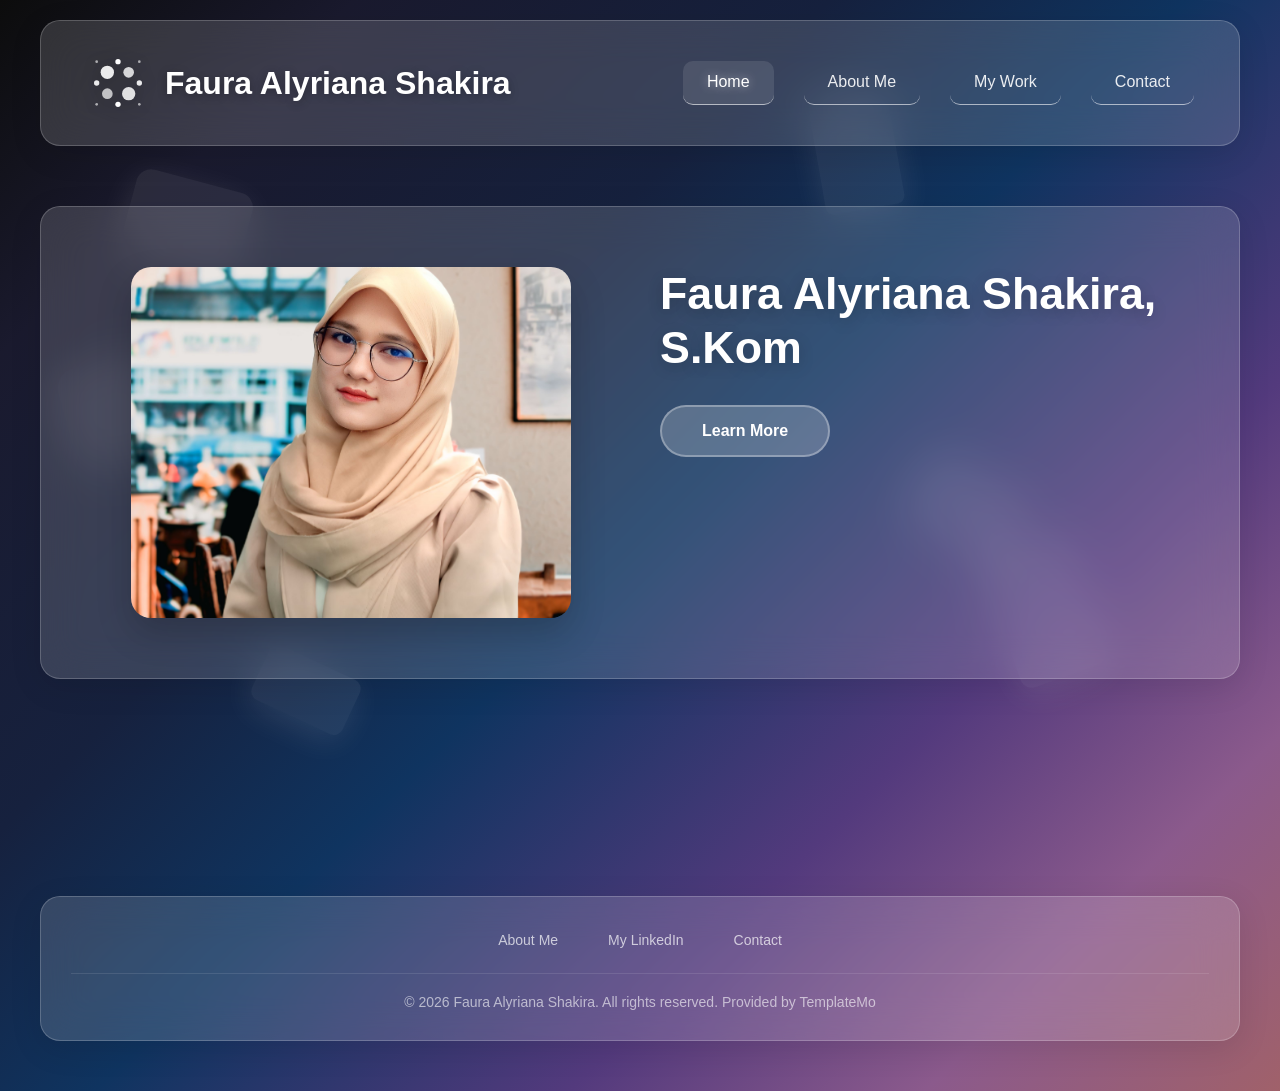
<file: index.html>
<!DOCTYPE html>
<html lang="en">

<head>
    <meta charset="UTF-8">
    <meta name="viewport" content="width=device-width, initial-scale=1.0">
    <title>My Portfolio</title>

    <link rel="stylesheet" href="templatemo-glossy-touch.css">
</head>

<body>
    <div class="bg-shapes">
        <div class="shape"></div>
        <div class="shape"></div>
        <div class="shape"></div>
        <div class="shape"></div>
        <div class="shape"></div>
        <div class="shape"></div>
    </div>

    <!-- SINGLE NAVIGATION HEADER -->
    <header>
        <div class="container">
            <nav class="glass">
                <div class="logo" onclick="showPage('home')">
                    <div class="logo-icon">
                        <svg viewBox="0 0 48 48" fill="white" xmlns="http://www.w3.org/2000/svg">
                            <!-- Grid of circles with varying sizes -->
                            <circle cx="16" cy="16" r="5" opacity="0.9" />
                            <circle cx="32" cy="16" r="4" opacity="0.8" />
                            <circle cx="16" cy="32" r="4" opacity="0.7" />
                            <circle cx="32" cy="32" r="5" opacity="0.85" />
                            <!-- Small accent dots -->
                            <circle cx="24" cy="8" r="2" opacity="1" />
                            <circle cx="8" cy="24" r="2" opacity="0.9" />
                            <circle cx="40" cy="24" r="2" opacity="0.9" />
                            <circle cx="24" cy="40" r="2" opacity="1" />
                            <!-- Tiny corner dots -->
                            <circle cx="8" cy="8" r="1" opacity="0.6" />
                            <circle cx="40" cy="8" r="1" opacity="0.6" />
                            <circle cx="8" cy="40" r="1" opacity="0.6" />
                            <circle cx="40" cy="40" r="1" opacity="0.6" />
                        </svg>
                    </div>
                    <span>Faura Alyriana Shakira</span>
                </div>
                <div class="nav-links">
                    <a href="#" onclick="showPage('home')" class="active">Home</a>
                    <a href="#" onclick="showPage('about')">About Me</a>
                    <a href="#" onclick="showPage('services')">My Work</a>
                    <a href="#" onclick="showPage('contact')">Contact</a>
                </div>
            </nav>
        </div>
    </header>

    <!-- HOME PAGE -->
    <div id="home" class="page active">
        <div class="container">
            <div class="content-wrapper">
                <section class="hero glass">
                    <div class="hero-image">
                        <img src="images/1776839130243.jpg" alt="Modern Technology Interaction" />
                    </div>
                    <div class="hero-content">
                        <h1>Faura Alyriana Shakira, S.Kom</h1>
                        <p></p>
                        <a href="#" class="cta-button" onclick="showPage('about')">Learn More</a>
                    </div>
                </section>
            </div>
        </div>
    </div>

    <!-- ABOUT PAGE -->
    <div id="about" class="page">
        <div class="container">
            <div class="content-wrapper">
                <section class="about-content">
                    <div class="about-text glass">
                        <h2>About Me</h2>
                        <p>Lulusan program studi Strata Satu Teknik Informatika dari Universitas Teknologi Bandung.
                            Berpengalaman dalam pengembangan website, perancangan UI/UX, pengujian sistem (testing),
                            serta penyusunan dokumentasi teknis. </p>
                        <p>Terampil dalam menggunakan Visual Studio Code sebagai lingkungan pengembangan, serta berbagai
                            tools dan teknologi pendukung lainnya.</p>
                        <p>Mampu beradaptasi dengan perkembangan teknologi untuk meningkatkan efisiensi dan efektivitas
                            kerja.</p>
                    </div>
                    <div class="stats">
                        <div class="stat-card glass">
                            <div class="stat-number">Universitas Teknologi Bandung</div>
                            <div class="stat-label">Sep 2021 - Agu 2025
                                <p>S1 Teknik Informatika, lulus dengan IPK akhir 3.69</p>
                            </div>
                        </div>
                        <div class="stat-card glass">
                            <div class="stat-number">Lithan EduCLaas</div>
                            <div class="stat-label">Sep 2022 - 2024
                                <p>Mengikuti program bootcamp dengan memilih learning path Software Engineering</p>
                            </div>
                        </div>
                        <div class="stat-card glass">
                            <div class="stat-number">Bangkit Academy</div>
                            <div class="stat-label">Sep 2024 - Des 2024
                                <p>Mengikuti program Kampus Merdeka di mitra Bangkit Academy dengan memilih learning
                                    path Cloud Computing</p>
                            </div>
                        </div>
                    </div>
                </section>

                <section class="features">
                    <div class="feature-card glass">
                        <div class="feature-icon">
                            <img src="images/html.png" alt="" width="90%">
                        </div>
                        <h3>HTML</h3>
                    </div>

                    <div class="feature-card glass">
                        <div class="feature-icon">
                            <img src="images/CSS-Logo-2011.png" alt="" width="70%">
                        </div>
                        <h3>CSS</h3>
                    </div>

                    <div class="feature-card glass">
                        <div class="feature-icon">
                            <img src="images/JavaScript-Logo.png" alt="" width="70%">
                        </div>
                        <h3>Javascript</h3>
                    </div>

                    <div class="feature-card glass">
                        <div class="feature-icon">
                            <img src="images/bootstrap.png" alt="" width="100%">
                        </div>
                        <h3>Bootstrap</h3>
                    </div>

                    <div class="feature-card glass">
                        <div class="feature-icon">
                            <img src="images/react-logo-rounded-free-png.png" alt="" width="70%">
                        </div>
                        <h3>React.js</h3>
                    </div>

                    <div class="feature-card glass">
                        <div class="feature-icon">
                            <img src="images/Visual_Studio_Code_0.10.1_icon.png" alt="" width="70%">
                        </div>
                        <h3>Visual Studio Code</h3>
                    </div>

                    <div class="feature-card glass">
                        <div class="feature-icon">
                            <img src="images/logo-mysql-mysql-logo-png-images-are-download-crazypng-21.png" alt=""
                                width="90%">
                        </div>
                        <h3>MySQL</h3>
                    </div>

                    <div class="feature-card glass">
                        <div class="feature-icon">
                            <img src="images/XAMPP-Logo-Vector-02-scaled-removebg-preview.png" alt="" width="80%">
                        </div>
                        <h3>XAMPP</h3>
                    </div>

                    <div class="feature-card glass">
                        <div class="feature-icon">
                            <img src="images/postman-api-platform-logo-png_seeklogo-446859-removebg-preview.png" alt=""
                                width="70%">
                        </div>
                        <h3>Postman</h3>
                    </div>

                    <div class="feature-card glass">
                        <div class="feature-icon">
                            <img src="images/images-removebg-preview.png" alt="" width="90%">
                        </div>
                        <h3>Axure</h3>
                    </div>

                    <div class="feature-card glass">
                        <div class="feature-icon">
                            <img src="images/6fe8c744-e5e1-40f1-a462-9d1793090d6e-cover-removebg-preview.png" alt=""
                                width="90%">
                        </div>
                        <h3>Figma</h3>
                    </div>

                    <div class="feature-card glass">
                        <div class="feature-icon">
                            <img src="images/31b6ad5c-b404-4086-a685-89b1d5294f1c-cover.png" alt="" width="70%">
                        </div>
                        <h3>Microsoft Office</h3>
                    </div>
                </section>

                <!-- <section class="about-content">
                    <div class="about-text glass">
                        <h2>About Our Vision</h2>
                        <p>We believe in creating digital experiences that feel natural and intuitive. Our glass
                            morphism design philosophy combines transparency, depth, and subtle animations to create
                            interfaces that users love to interact with.</p>
                        <p>Founded in 2024, our team of designers and developers are passionate about pushing the
                            boundaries of web design while maintaining accessibility and performance standards.</p>
                        <p>Every project we undertake is crafted with attention to detail, ensuring that form follows
                            function while never compromising on aesthetic beauty.</p>
                    </div>
                    <div class="stats">
                        <div class="stat-card glass">
                            <div class="stat-number">150+</div>
                            <div class="stat-label">Projects Completed</div>
                        </div>
                        <div class="stat-card glass">
                            <div class="stat-number">50+</div>
                            <div class="stat-label">Happy Clients</div>
                        </div>
                        <div class="stat-card glass">
                            <div class="stat-number">3</div>
                            <div class="stat-label">Years Experience</div>
                        </div>
                        <div class="stat-card glass">
                            <div class="stat-number">24/7</div>
                            <div class="stat-label">Support Available</div>
                        </div>
                    </div>
                </section>

                <section class="team-section">
                    <h2>Meet Our Team</h2>
                    <div class="team-grid">
                        <div class="team-member glass">
                            <div class="team-avatar">👨‍💼</div>
                            <h3>John Anderson</h3>
                            <p class="role">CEO & Founder</p>
                            <p class="bio">Visionary leader with 15+ years in digital innovation, driving our mission to
                                create exceptional user experiences.</p>
                            <div class="team-social">
                                <a href="#" title="Email">📧</a>
                                <a href="#" title="LinkedIn">💼</a>
                                <a href="#" title="Twitter">🐦</a>
                            </div>
                        </div>
                        <div class="team-member glass">
                            <div class="team-avatar">👩‍🎨</div>
                            <h3>Sarah Chen</h3>
                            <p class="role">Creative Director</p>
                            <p class="bio">Award-winning designer specializing in modern UI/UX, bringing artistic vision
                                to every project.</p>
                            <div class="team-social">
                                <a href="#" title="Email">📧</a>
                                <a href="#" title="LinkedIn">💼</a>
                                <a href="#" title="Portfolio">🎨</a>
                            </div>
                        </div>
                        <div class="team-member glass">
                            <div class="team-avatar">👨‍💻</div>
                            <h3>Michael Torres</h3>
                            <p class="role">Lead Developer</p>
                            <p class="bio">Full-stack expert passionate about clean code and innovative web
                                technologies.</p>
                            <div class="team-social">
                                <a href="#" title="Email">📧</a>
                                <a href="#" title="LinkedIn">💼</a>
                                <a href="#" title="GitHub">💻</a>
                            </div>
                        </div>
                        <div class="team-member glass">
                            <div class="team-avatar">👩‍💻</div>
                            <h3>Emma Wilson</h3>
                            <p class="role">Senior Developer</p>
                            <p class="bio">Frontend specialist with expertise in React and modern JavaScript frameworks.
                            </p>
                            <div class="team-social">
                                <a href="#" title="Email">📧</a>
                                <a href="#" title="LinkedIn">💼</a>
                                <a href="#" title="GitHub">💻</a>
                            </div>
                        </div>
                        <div class="team-member glass">
                            <div class="team-avatar">👨‍🎨</div>
                            <h3>David Kim</h3>
                            <p class="role">UX Designer</p>
                            <p class="bio">User experience expert focused on creating intuitive and accessible digital
                                products.</p>
                            <div class="team-social">
                                <a href="#" title="Email">📧</a>
                                <a href="#" title="LinkedIn">💼</a>
                                <a href="#" title="Behance">🎨</a>
                            </div>
                        </div>
                        <div class="team-member glass">
                            <div class="team-avatar">👩‍💼</div>
                            <h3>Lisa Martinez</h3>
                            <p class="role">Project Manager</p>
                            <p class="bio">Certified PMP with a track record of delivering complex projects on time and
                                budget.</p>
                            <div class="team-social">
                                <a href="#" title="Email">📧</a>
                                <a href="#" title="LinkedIn">💼</a>
                                <a href="#" title="Calendar">📅</a>
                            </div>
                        </div>
                    </div>
                </section> -->
            </div>
        </div>
    </div>

    <!-- SERVICES PAGE -->
    <div id="services" class="page">
        <div class="container">
            <div class="content-wrapper">
                <section class="hero glass">
                    <h1>My Work</h1>
                    <p>Kumpulan proyek akademik dan personal yang menunjukkan kemampuan saya.</p>
                </section>

                <section class="services-grid">
                    <div class="service-card glass">
                        <div class="service-header">
                            <div class="service-icon">🎨</div>
                            <h3>ABC Learning Center</h3>
                        </div>
                        <p>Projek pertama yang dikerjakan saat mengikuti bootcamp di Lithan EduCLaas.</p>
                        <ul class="service-features">
                            <li>Website</li>
                            <li>Projek Individu</li>
                            <li>HTML, CSS & Javascript</li>
                        </ul>
                        <a href="portfolio/abcLearningCenter.html" class="cta-button">Lihat Selengkapnya</a>
                    </div>

                    <div class="service-card glass">
                        <div class="service-header">
                            <div class="service-icon">💻</div>
                            <h3>ABC Jobs</h3>
                        </div>
                        <p>Build fast, secure, and scalable websites using the latest web technologies and best
                            practices.</p>
                        <ul class="service-features">
                            <li>Prototype</li>
                            <li>Projek Individu</li>
                            <li>Menggunakan Axure</li>
                        </ul>
                        <a href="portfolio/abcJobsProto.html" class="cta-button">Lihat Selengkapnya</a>
                    </div>

                    <div class="service-card glass">
                        <div class="service-header">
                            <div class="service-icon">📱</div>
                            <h3>ABC Jobs</h3>
                        </div>
                        <p>Develop native and cross-platform mobile applications that deliver exceptional user
                            experiences.</p>
                        <ul class="service-features">
                            <li>Website</li>
                            <li>Projek Individu</li>
                            <li>HTML, Bootstrap & Java Spring</li>
                        </ul>
                        <a href="portfolio/abcJobsWeb.html" class="cta-button">Lihat Selengkapnya</a>
                    </div>

                    <div class="service-card glass">
                        <div class="service-header">
                            <div class="service-icon">🚘</div>
                            <h3>ABC Cars</h3>
                        </div>
                        <p>Strategic consulting to help your business thrive in the digital landscape with data-driven
                            insights.</p>
                        <ul class="service-features">
                            <li>Website</li>
                            <li>Projek Individu</li>
                            <li>Bootstrap & Java spring Boot</li>
                        </ul>
                        <a href="portfolio/abcCars.html" class="cta-button">Lihat Selengkapnya</a>
                    </div>

                    <div class="service-card glass">
                        <div class="service-header">
                            <div class="service-icon">☁️</div>
                            <h3>Know Your Neighborhood</h3>
                        </div>
                        <p>Modernize your infrastructure with scalable cloud services and seamless migration strategies.
                        </p>
                        <ul class="service-features">
                            <li>Website</li>
                            <li>Project Individu</li>
                            <li>React.js & Java Spring</li>
                        </ul>
                        <a href="portfolio/kyn.html" class="cta-button">Lihat Selengkapnya</a>
                    </div>

                    <div class="service-card glass">
                        <div class="service-header">
                            <div class="service-icon">🎓</div>
                            <h3>Word Wizardry</h3>
                        </div>
                        <p>Protect your digital assets with comprehensive security solutions and threat protection.</p>
                        <ul class="service-features">
                            <li>Website</li>
                            <li>Projek Individu</li>
                            <li>HTML, CSS, Bootstrap & Javascript</li>
                        </ul>
                        <a href="portfolio/ww.html" class="cta-button">Lihat Selengkapnya</a>
                    </div>

                    <div class="service-card glass">
                        <div class="service-header">
                            <div class="service-icon">🍃</div>
                            <h3>MindFull Mentor</h3>
                        </div>
                        <p>Protect your digital assets with comprehensive security solutions and threat protection.</p>
                        <ul class="service-features">
                            <li>Prototype</li>
                            <li>Projek Kelompok</li>
                            <li>Menggunakan Figma</li>
                        </ul>
                        <a href="portfolio/mm.html" class="cta-button">Lihat Selengkapnya</a>
                    </div>

                    <div class="service-card glass">
                        <div class="service-header">
                            <div class="service-icon">☁️</div>
                            <h3>MangoCheck</h3>
                        </div>
                        <p>Protect your digital assets with comprehensive security solutions and threat protection.</p>
                        <ul class="service-features">
                            <li>Website & Cloud Computing</li>
                            <li>Projek Kelompok</li>
                            <li>Google Cloud Platform, React.js & Python</li>
                        </ul>
                        <a href="portfolio/mangoCheck.html" class="cta-button">Lihat Selengkapnya</a>
                    </div>

                    <!-- <div class="service-card glass">
                        <div class="service-header">
                            <div class="service-icon">💍</div>
                            <h3>Wedding Invitation</h3>
                        </div>
                        <p>Protect your digital assets with comprehensive security solutions and threat protection.</p>
                        <ul class="service-features">
                            <li>Website</li>
                            <li>Projek Pribadi</li>
                            <li>HTML, CSS, Javascript & Bootstrap</li>
                        </ul>
                        <a href="/portfolio/wi.html" class="cta-button">Lihat Selengkapnya</a>
                    </div> -->
                </section>
            </div>
        </div>
    </div>

    <!-- CONTACT PAGE -->
    <div id="contact" class="page">
        <div class="container">
            <div class="content-wrapper">
                <section class="contact-grid">
                    <div class="contact-form glass">
                        <h2>Get In Touch</h2>
                        <div class="map-container">
                            <div class="map-placeholder">
                                <div class="map-placeholder-icon">🗺️</div>
                                <p><strong>Kp. Baru, Desa Sindangsari, Kecamatan Leuwigoong, Kabupaten Garut.</strong>
                                </p>
                                <p></p>
                                <iframe
                                    src="https://www.google.com/maps/embed?pb=!1m17!1m12!1m3!1d3959.1816207858806!2d107.94831417499819!3d-7.104938992898436!2m3!1f0!2f0!3f0!3m2!1i1024!2i768!4f13.1!3m2!1m1!2zN8KwMDYnMTcuOCJTIDEwN8KwNTcnMDMuMiJF!5e0!3m2!1sen!2sid!4v1774608701011!5m2!1sen!2sid"
                                    width="600" height="450" style="border:0;" allowfullscreen="" loading="lazy"
                                    referrerpolicy="no-referrer-when-downgrade"></iframe>
                            </div>
                        </div>
                    </div>

                    <div class="contact-info glass">
                        <h2>Contact Information</h2>

                        <div class="contact-item">
                            <div class="contact-item-icon">📧</div>
                            <div class="contact-item-text">
                                <h4>Email</h4>
                                <p>fauraalyrianas@gmail.com</p>
                            </div>
                        </div>

                        <div class="contact-item">
                            <div class="contact-item-icon">📞</div>
                            <div class="contact-item-text">
                                <h4>Phone</h4>
                                <p>+62 878-3765-9605</p>
                            </div>
                        </div>

                        <div class="contact-item">
                            <div class="contact-item-icon">💼</div>
                            <div class="contact-item-text">
                                <h4>LinkedIn</h4>
                                <a
                                    href="https://www.linkedin.com/in/faura-alyriana-shakira-021b97250/">faura-alyriana-shakira-021b97250</a>
                            </div>
                        </div>
                    </div>
                </section>
            </div>
        </div>
    </div>

    <!-- SINGLE FOOTER -->
    <div id="footer">
        <div class="container">
            <footer class="glass">
                <div class="footer-content">
                    <div class="footer-links">
                        <a href="#" onclick="showPage('about')">About Me</a>
                        <a href="https://www.linkedin.com/in/faura-alyriana-shakira-021b97250/">My LinkedIn</a>
                        <a href="#" onclick="showPage('contact')">Contact</a>
                    </div>
                    <div class="copyright">
                        &copy; 2026 Faura Alyriana Shakira. All rights reserved.
                        Provided by <a rel="nofollow" href="https://templatemo.com" target="_blank">TemplateMo</a>
                    </div>
                </div>
            </footer>
        </div>
    </div>
    <script src="templatemo-glossy-touch.js"></script>
</body>

</html>
</file>
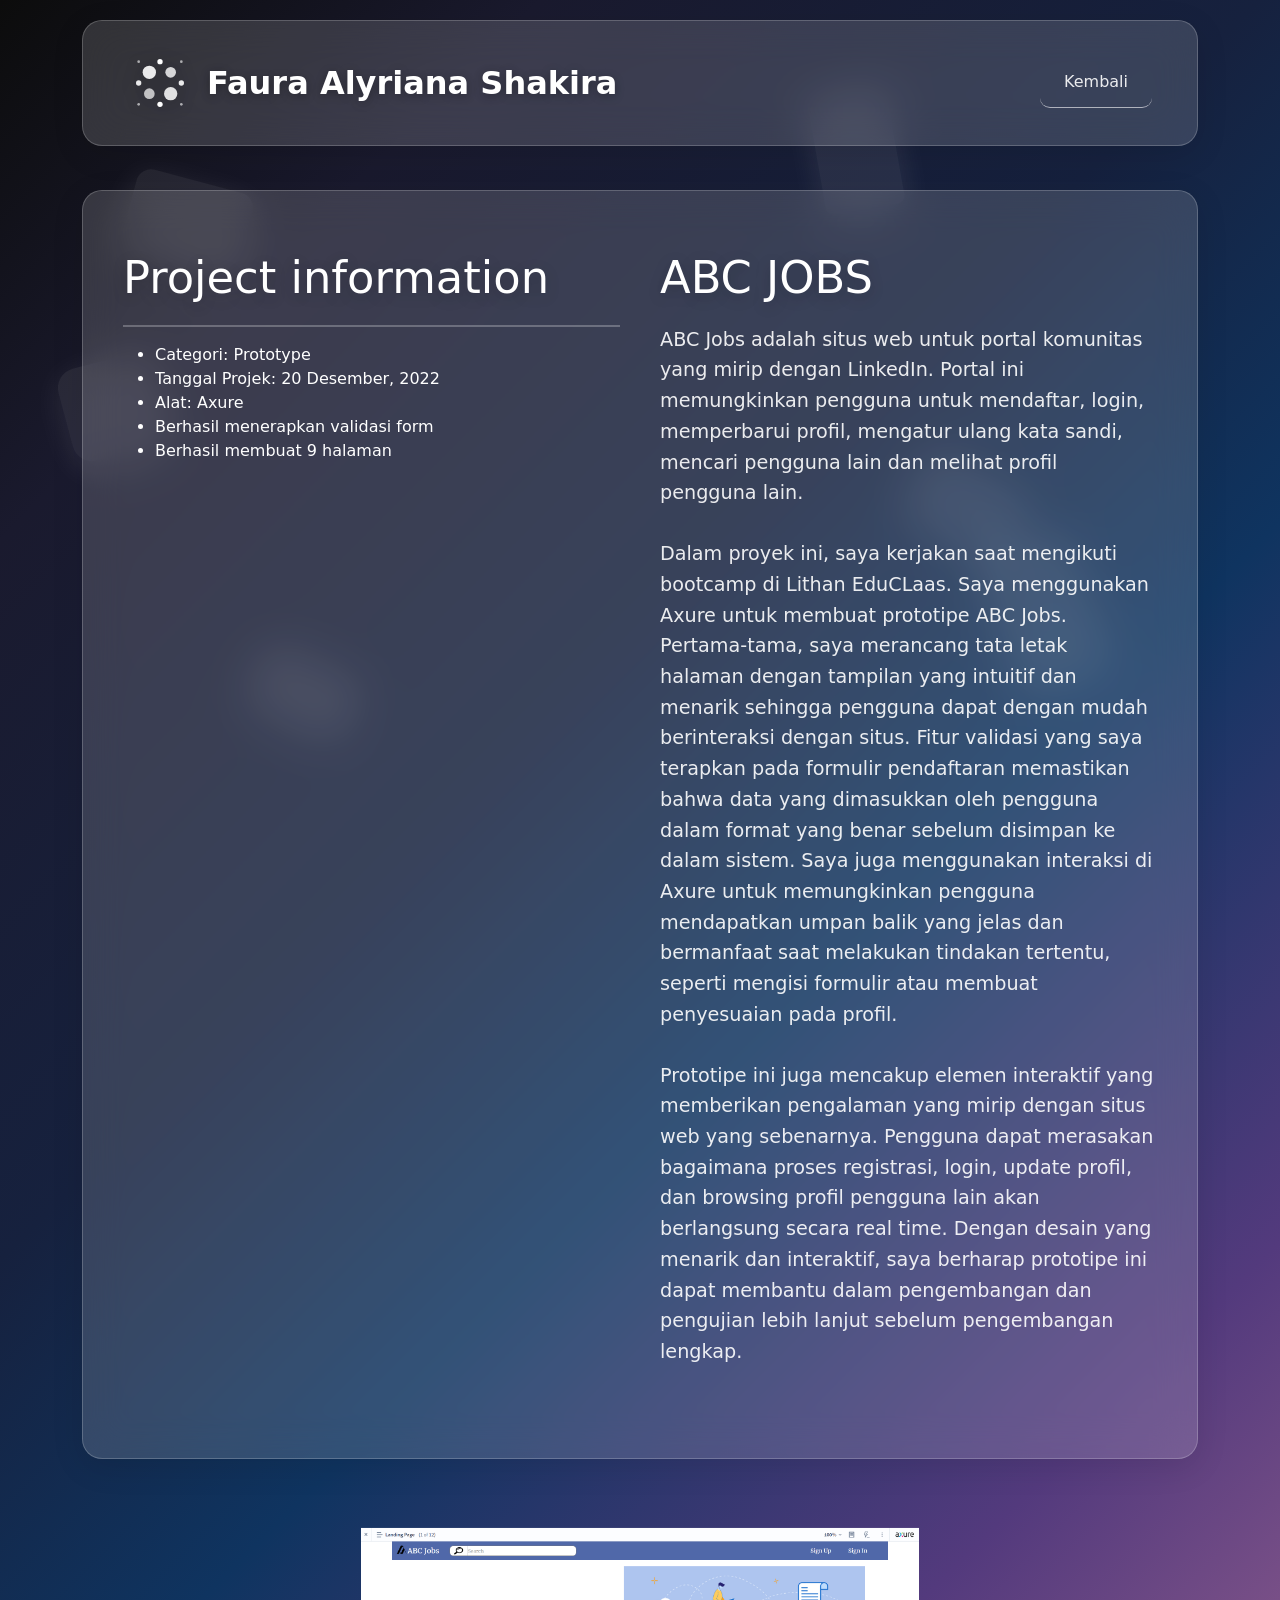
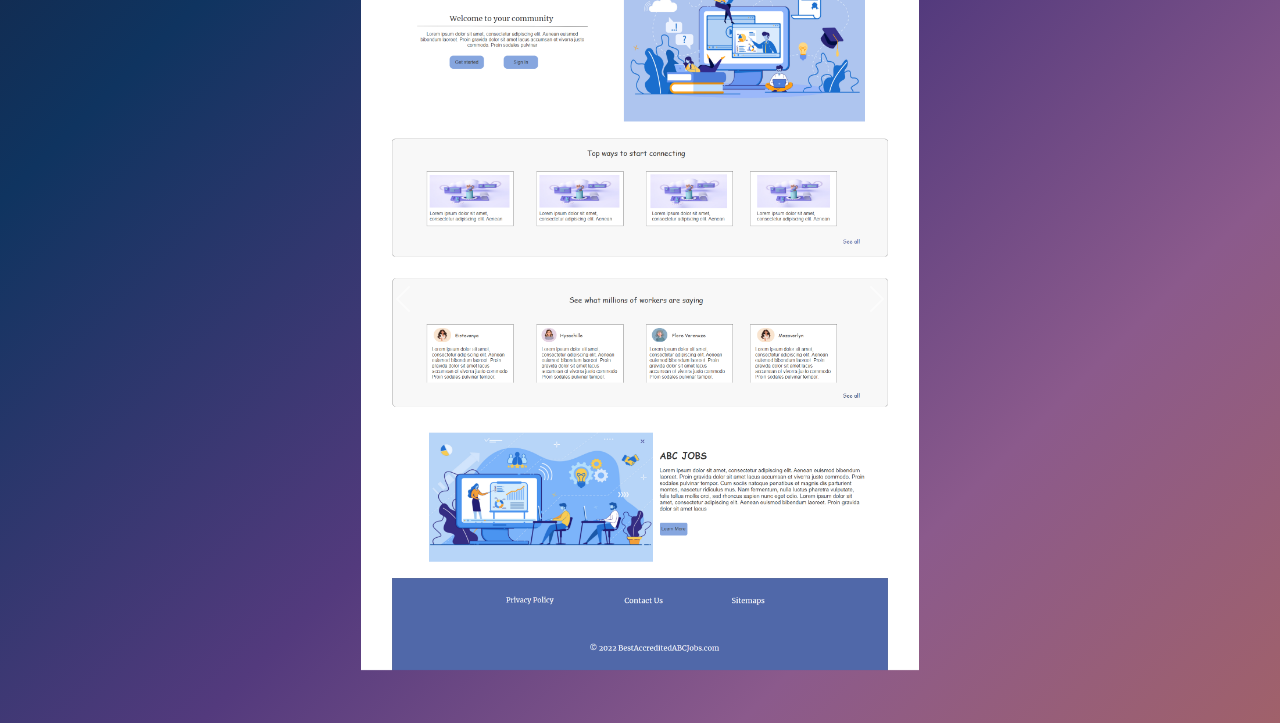
<file: portfolio/abcJobsProto.html>
<!DOCTYPE html>
<html lang="en">

<head>
    <meta charset="UTF-8">
    <meta name="viewport" content="width=device-width, initial-scale=1.0">
    <title>My Portfolio</title>

    <link rel="stylesheet" href="../templatemo-glossy-touch.css">
    <link href="https://cdn.jsdelivr.net/npm/bootstrap@5.3.8/dist/css/bootstrap.min.css" rel="stylesheet"
        integrity="sha384-sRIl4kxILFvY47J16cr9ZwB07vP4J8+LH7qKQnuqkuIAvNWLzeN8tE5YBujZqJLB" crossorigin="anonymous">
</head>

<body>
    <div class="bg-shapes">
        <div class="shape"></div>
        <div class="shape"></div>
        <div class="shape"></div>
        <div class="shape"></div>
        <div class="shape"></div>
        <div class="shape"></div>
    </div>

    <!-- SINGLE NAVIGATION HEADER -->
    <header>
        <div class="container">
            <nav class="glass">
                <div class="logo" onclick="showPage('home')">
                    <div class="logo-icon">
                        <svg viewBox="0 0 48 48" fill="white" xmlns="http://www.w3.org/2000/svg">
                            <!-- Grid of circles with varying sizes -->
                            <circle cx="16" cy="16" r="5" opacity="0.9" />
                            <circle cx="32" cy="16" r="4" opacity="0.8" />
                            <circle cx="16" cy="32" r="4" opacity="0.7" />
                            <circle cx="32" cy="32" r="5" opacity="0.85" />
                            <!-- Small accent dots -->
                            <circle cx="24" cy="8" r="2" opacity="1" />
                            <circle cx="8" cy="24" r="2" opacity="0.9" />
                            <circle cx="40" cy="24" r="2" opacity="0.9" />
                            <circle cx="24" cy="40" r="2" opacity="1" />
                            <!-- Tiny corner dots -->
                            <circle cx="8" cy="8" r="1" opacity="0.6" />
                            <circle cx="40" cy="8" r="1" opacity="0.6" />
                            <circle cx="8" cy="40" r="1" opacity="0.6" />
                            <circle cx="40" cy="40" r="1" opacity="0.6" />
                        </svg>
                    </div>
                    <span>Faura Alyriana Shakira</span>
                </div>
                <div class="nav-links">
                    <a href="../index.html">Kembali</a>
                </div>
            </nav>
        </div>
    </header>

    <!-- HOME PAGE -->
    <div class="container">
        <div class="content-wrapper my-4">
            <section class="hero glass">
                <div class="hero-info">
                    <h1>Project information</h1>
                    <hr>
                    <ul>
                        <li>Categori: Prototype</li>
                        <li>Tanggal Projek: 20 Desember, 2022</li>
                        <li>Alat: Axure</li>
                        <li>Berhasil menerapkan validasi form</li>
                        <li>Berhasil membuat 9 halaman</li>
                    </ul>
                </div>
                <div class="hero-content">
                    <h1>ABC JOBS</h1>
                    <p>ABC Jobs adalah situs web untuk portal komunitas yang mirip dengan LinkedIn. Portal ini
                        memungkinkan pengguna untuk mendaftar, login, memperbarui profil, mengatur ulang kata sandi,
                        mencari pengguna lain dan melihat profil pengguna lain.</p>

                    <p>Dalam proyek ini, saya kerjakan saat mengikuti bootcamp di Lithan EduCLaas. Saya menggunakan
                        Axure untuk membuat prototipe ABC Jobs. Pertama-tama, saya
                        merancang tata letak halaman dengan tampilan yang intuitif dan menarik sehingga pengguna dapat
                        dengan mudah berinteraksi dengan situs. Fitur validasi yang saya terapkan pada formulir
                        pendaftaran memastikan bahwa data yang dimasukkan oleh pengguna dalam format yang benar sebelum
                        disimpan ke dalam sistem. Saya juga menggunakan interaksi di Axure untuk memungkinkan pengguna
                        mendapatkan umpan balik yang jelas dan bermanfaat saat melakukan tindakan tertentu, seperti
                        mengisi formulir atau membuat penyesuaian pada profil.</p>

                    <p>Prototipe ini juga mencakup elemen interaktif yang memberikan pengalaman yang mirip dengan situs
                        web yang sebenarnya. Pengguna dapat merasakan bagaimana proses registrasi, login, update profil,
                        dan browsing profil pengguna lain akan berlangsung secara real time. Dengan desain yang menarik
                        dan interaktif, saya berharap prototipe ini dapat membantu dalam pengembangan dan pengujian
                        lebih lanjut sebelum pengembangan lengkap.
                    </p>
                </div>
            </section>

            <section>
                <div id="carouselExampleIndicators" class="carousel slide w-50 mx-auto">
                    <div class="carousel-inner service-grid">
                        <div class="carousel-item active">
                            <div class="carousel-img-wrapper">
                                <img src="../images/porto2/M2D1.png" class="" alt="">
                            </div>
                        </div>
                        <div class="carousel-item">
                            <div class="carousel-img-wrapper">
                                <img src="../images/porto2/M2D2.png" alt="">
                            </div>
                        </div>
                        <div class="carousel-item">
                            <div class="carousel-img-wrapper">
                                <img src="../images/porto2/M2D3.png" alt="">
                            </div>
                        </div>
                        <div class="carousel-item">
                            <div class="carousel-img-wrapper">
                                <img src="../images/porto2/M2D4.png" alt="">
                            </div>
                        </div>
                        <div class="carousel-item">
                            <div class="carousel-img-wrapper">
                                <img src="../images/porto2/M2D5.png" alt="">
                            </div>
                        </div>
                        <div class="carousel-item">
                            <div class="carousel-img-wrapper">
                                <img src="../images/porto2/M2D6.png" alt="">
                            </div>
                        </div>
                        <div class="carousel-item">
                            <div class="carousel-img-wrapper">
                                <img src="../images/porto2/M2D7.png" alt="">
                            </div>
                        </div>
                        <div class="carousel-item">
                            <div class="carousel-img-wrapper">
                                <img src="../images/porto2/M2D8.png" alt="">
                            </div>
                        </div>
                        <div class="carousel-item">
                            <div class="carousel-img-wrapper">
                                <img src="../images/porto2/M2D9.png" alt="">
                            </div>
                        </div>
                    </div>

                    <button class="carousel-control-prev" type="button" data-bs-target="#carouselExampleIndicators"
                        data-bs-slide="prev">
                        <span class="carousel-control-prev-icon"></span>
                    </button>

                    <button class="carousel-control-next" type="button" data-bs-target="#carouselExampleIndicators"
                        data-bs-slide="next">
                        <span class="carousel-control-next-icon"></span>
                    </button>
                </div>
            </section>
        </div>
    </div>

    <script src="https://cdn.jsdelivr.net/npm/@popperjs/core@2.11.8/dist/umd/popper.min.js"
        integrity="sha384-I7E8VVD/ismYTF4hNIPjVp/Zjvgyol6VFvRkX/vR+Vc4jQkC+hVqc2pM8ODewa9r"
        crossorigin="anonymous"></script>
    <script src="https://cdn.jsdelivr.net/npm/bootstrap@5.3.8/dist/js/bootstrap.min.js"
        integrity="sha384-G/EV+4j2dNv+tEPo3++6LCgdCROaejBqfUeNjuKAiuXbjrxilcCdDz6ZAVfHWe1Y"
        crossorigin="anonymous"></script>
    <script src="/templatemo-glossy-touch.js"></script>
</body>

</html>
</file>
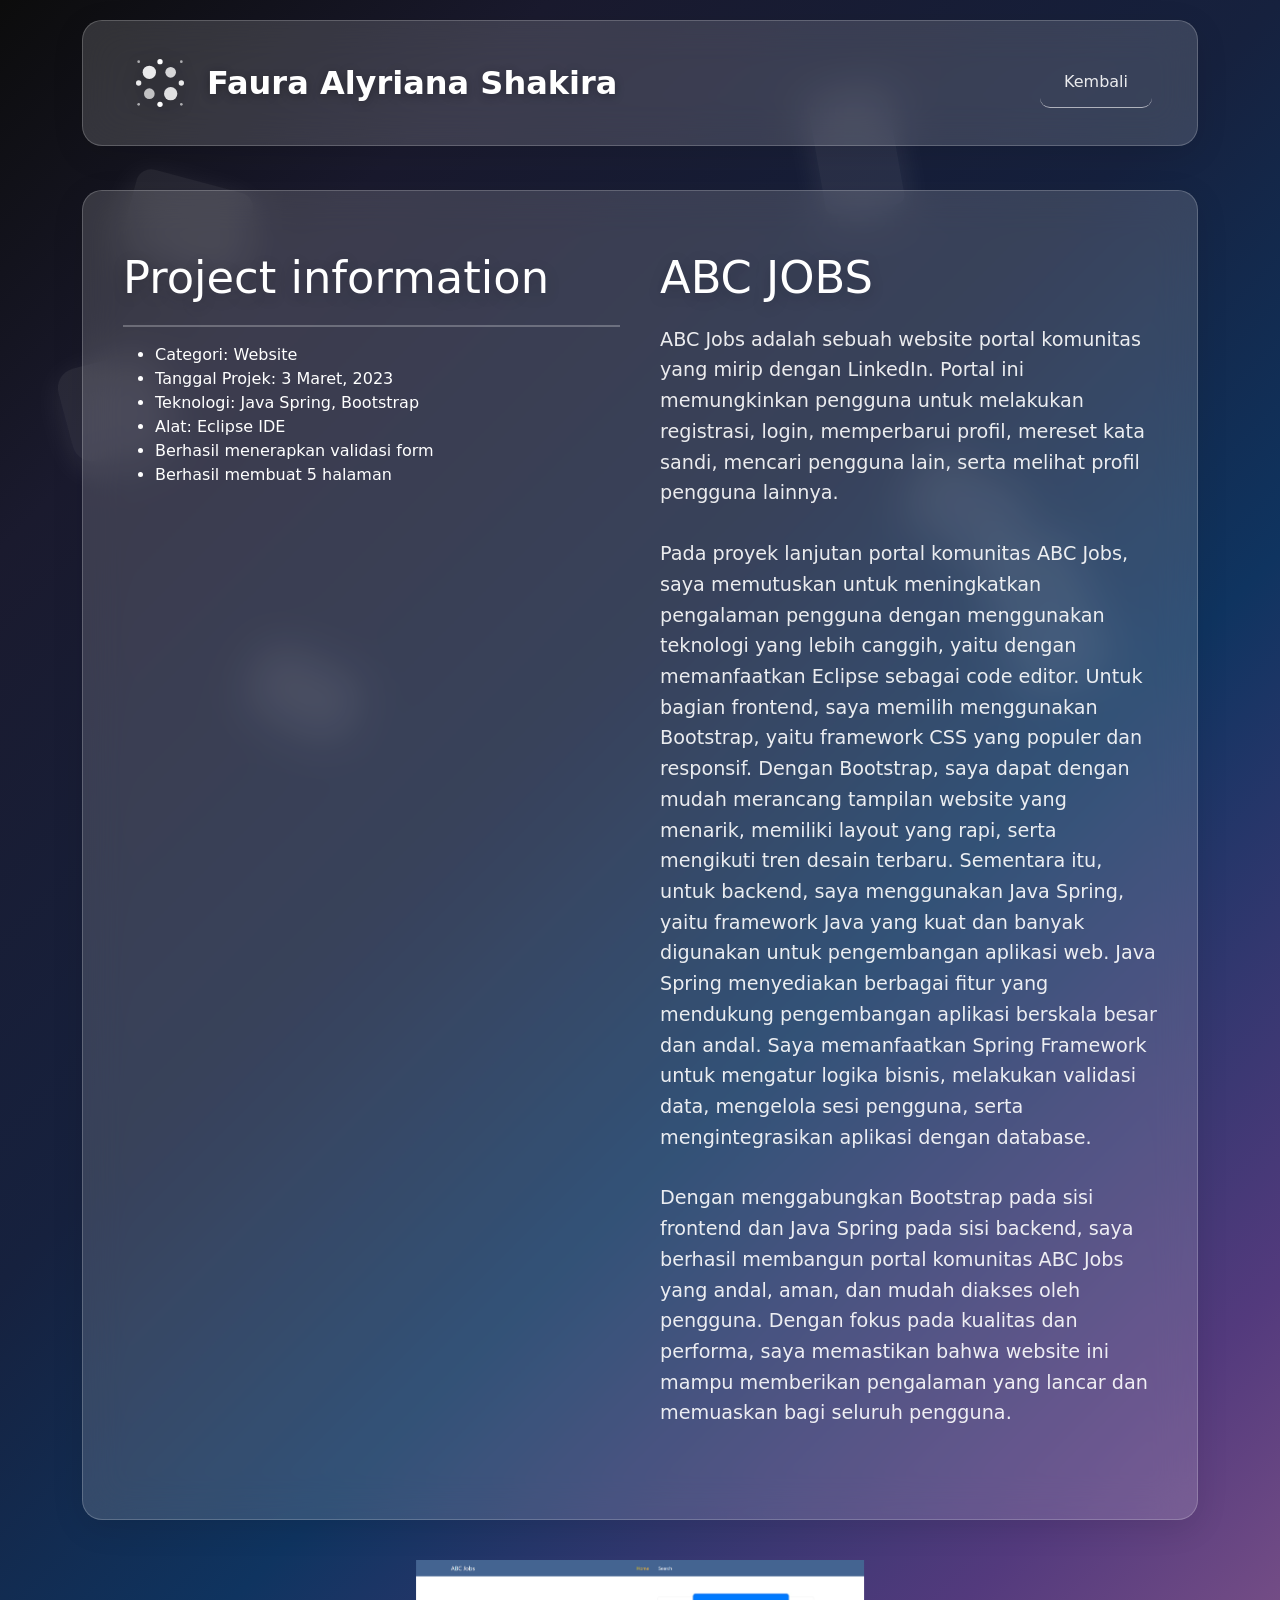
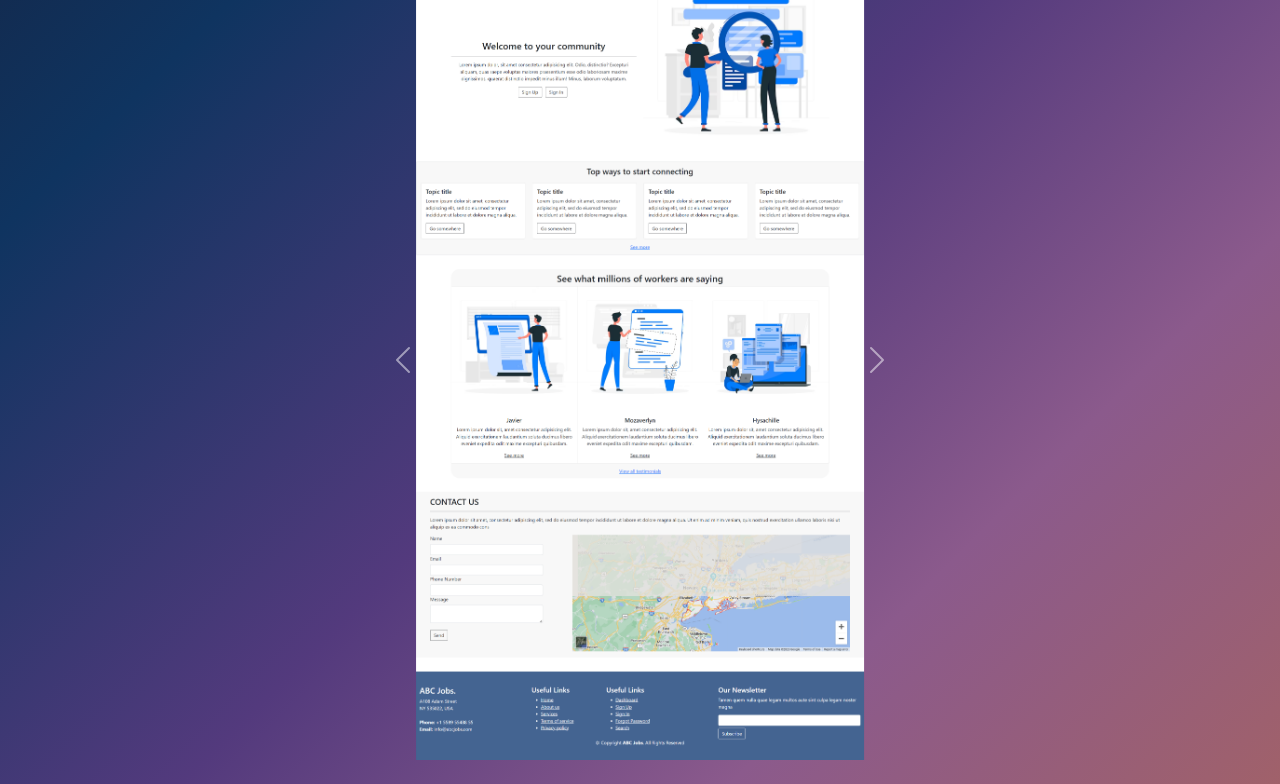
<file: portfolio/abcJobsWeb.html>
<!DOCTYPE html>
<html lang="en">

<head>
    <meta charset="UTF-8">
    <meta name="viewport" content="width=device-width, initial-scale=1.0">
    <title>My Portfolio</title>

    <link rel="stylesheet" href="../templatemo-glossy-touch.css">
    <link href="https://cdn.jsdelivr.net/npm/bootstrap@5.3.8/dist/css/bootstrap.min.css" rel="stylesheet"
        integrity="sha384-sRIl4kxILFvY47J16cr9ZwB07vP4J8+LH7qKQnuqkuIAvNWLzeN8tE5YBujZqJLB" crossorigin="anonymous">
</head>

<body>
    <div class="bg-shapes">
        <div class="shape"></div>
        <div class="shape"></div>
        <div class="shape"></div>
        <div class="shape"></div>
        <div class="shape"></div>
        <div class="shape"></div>
    </div>

    <!-- SINGLE NAVIGATION HEADER -->
    <header>
        <div class="container">
            <nav class="glass">
                <div class="logo" onclick="showPage('home')">
                    <div class="logo-icon">
                        <svg viewBox="0 0 48 48" fill="white" xmlns="http://www.w3.org/2000/svg">
                            <!-- Grid of circles with varying sizes -->
                            <circle cx="16" cy="16" r="5" opacity="0.9" />
                            <circle cx="32" cy="16" r="4" opacity="0.8" />
                            <circle cx="16" cy="32" r="4" opacity="0.7" />
                            <circle cx="32" cy="32" r="5" opacity="0.85" />
                            <!-- Small accent dots -->
                            <circle cx="24" cy="8" r="2" opacity="1" />
                            <circle cx="8" cy="24" r="2" opacity="0.9" />
                            <circle cx="40" cy="24" r="2" opacity="0.9" />
                            <circle cx="24" cy="40" r="2" opacity="1" />
                            <!-- Tiny corner dots -->
                            <circle cx="8" cy="8" r="1" opacity="0.6" />
                            <circle cx="40" cy="8" r="1" opacity="0.6" />
                            <circle cx="8" cy="40" r="1" opacity="0.6" />
                            <circle cx="40" cy="40" r="1" opacity="0.6" />
                        </svg>
                    </div>
                    <span>Faura Alyriana Shakira</span>
                </div>
                <div class="nav-links">
                    <a href="../index.html">Kembali</a>
                </div>
            </nav>
        </div>
    </header>

    <!-- HOME PAGE -->
    <div class="container">
        <div class="content-wrapper my-4">
            <section class="hero glass">
                <div class="hero-info">
                    <h1>Project information</h1>
                    <hr>
                    <ul>
                        <li>Categori: Website</li>
                        <li>Tanggal Projek: 3 Maret, 2023</li>
                        <li>Teknologi: Java Spring, Bootstrap</li>
                        <li>Alat: Eclipse IDE</li>
                        <li>Berhasil menerapkan validasi form</li>
                        <li>Berhasil membuat 5 halaman</li>
                    </ul>
                </div>
                <div class="hero-content">
                    <h1>ABC JOBS</h1>
                    <p>ABC Jobs adalah sebuah website portal komunitas yang mirip dengan LinkedIn. Portal ini
                        memungkinkan pengguna untuk melakukan registrasi, login, memperbarui profil, mereset kata sandi,
                        mencari pengguna lain, serta melihat profil pengguna lainnya.</p>

                    <p>Pada proyek lanjutan portal komunitas ABC Jobs, saya memutuskan untuk meningkatkan pengalaman
                        pengguna dengan menggunakan teknologi yang lebih canggih, yaitu dengan memanfaatkan Eclipse
                        sebagai code editor. Untuk bagian frontend, saya memilih menggunakan Bootstrap, yaitu framework
                        CSS yang populer dan responsif. Dengan Bootstrap, saya dapat dengan mudah merancang tampilan
                        website yang menarik, memiliki layout yang rapi, serta mengikuti tren desain terbaru. Sementara
                        itu, untuk backend, saya menggunakan Java Spring, yaitu framework Java yang kuat dan banyak
                        digunakan untuk pengembangan aplikasi web. Java Spring menyediakan berbagai fitur yang mendukung
                        pengembangan aplikasi berskala besar dan andal. Saya memanfaatkan Spring Framework untuk
                        mengatur logika bisnis, melakukan validasi data, mengelola sesi pengguna, serta mengintegrasikan
                        aplikasi dengan database.</p>

                    <p>Dengan menggabungkan Bootstrap pada sisi frontend dan Java Spring pada sisi backend, saya
                        berhasil membangun portal komunitas ABC Jobs yang andal, aman, dan mudah diakses oleh pengguna.
                        Dengan fokus pada kualitas dan performa, saya memastikan bahwa website ini mampu memberikan
                        pengalaman yang lancar dan memuaskan bagi seluruh pengguna.
                    </p>
                </div>
            </section>

            <section>
                <div id="carouselExampleIndicators" class="carousel slide w-50 mx-auto">
                    <div class="carousel-inner service-grid">
                        <div class="carousel-item active">
                            <div class="carousel-img-wrapper">
                                <img src="../images/porto3/M5D1.png" class="" alt="">
                            </div>
                        </div>
                        <div class="carousel-item">
                            <div class="carousel-img-wrapper">
                                <img src="../images/porto3/M5D2.png" alt="">
                            </div>
                        </div>
                        <div class="carousel-item">
                            <div class="carousel-img-wrapper">
                                <img src="../images/porto3/M5D3.png" alt="">
                            </div>
                        </div>
                        <div class="carousel-item">
                            <div class="carousel-img-wrapper">
                                <img src="../images/porto3/M5D4.png" alt="">
                            </div>
                        </div>
                        <div class="carousel-item">
                            <div class="carousel-img-wrapper">
                                <img src="../images/porto3/M5D5.png" alt="">
                            </div>
                        </div>
                        <div class="carousel-item">
                            <div class="carousel-img-wrapper">
                                <img src="../images/porto2/M2D7.png" alt="">
                            </div>
                        </div>
                        <div class="carousel-item">
                            <div class="carousel-img-wrapper">
                                <img src="../images/porto2/M2D8.png" alt="">
                            </div>
                        </div>
                        <div class="carousel-item">
                            <div class="carousel-img-wrapper">
                                <img src="../images/porto2/M2D9.png" alt="">
                            </div>
                        </div>
                    </div>

                    <button class="carousel-control-prev" type="button" data-bs-target="#carouselExampleIndicators"
                        data-bs-slide="prev">
                        <span class="carousel-control-prev-icon"></span>
                    </button>

                    <button class="carousel-control-next" type="button" data-bs-target="#carouselExampleIndicators"
                        data-bs-slide="next">
                        <span class="carousel-control-next-icon"></span>
                    </button>
                </div>
            </section>
        </div>
    </div>

    <script src="https://cdn.jsdelivr.net/npm/@popperjs/core@2.11.8/dist/umd/popper.min.js"
        integrity="sha384-I7E8VVD/ismYTF4hNIPjVp/Zjvgyol6VFvRkX/vR+Vc4jQkC+hVqc2pM8ODewa9r"
        crossorigin="anonymous"></script>
    <script src="https://cdn.jsdelivr.net/npm/bootstrap@5.3.8/dist/js/bootstrap.min.js"
        integrity="sha384-G/EV+4j2dNv+tEPo3++6LCgdCROaejBqfUeNjuKAiuXbjrxilcCdDz6ZAVfHWe1Y"
        crossorigin="anonymous"></script>
    <script src="/templatemo-glossy-touch.js"></script>
</body>

</html>
</file>
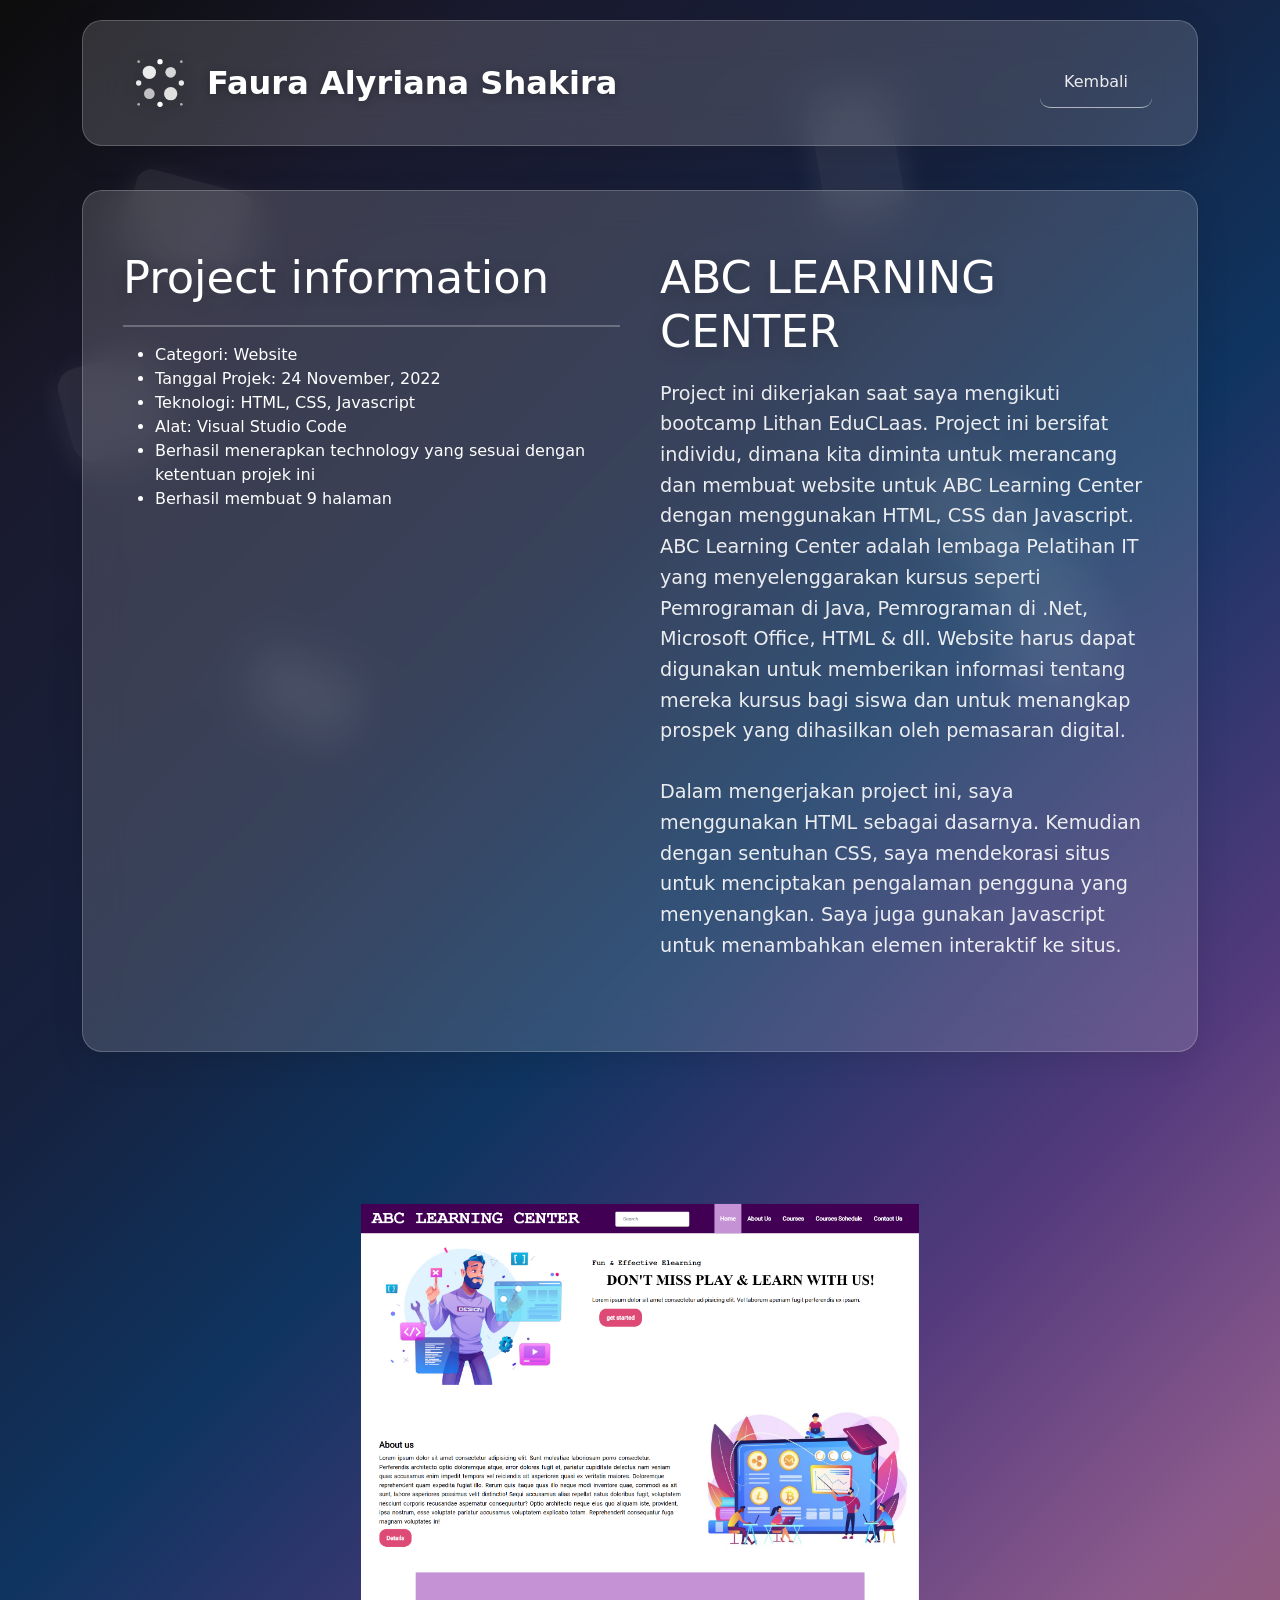
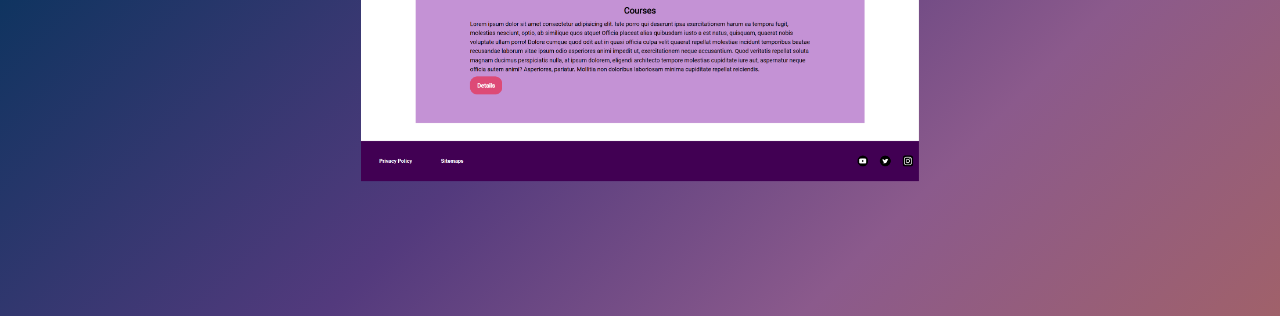
<file: portfolio/abcLearningCenter.html>
<!DOCTYPE html>
<html lang="en">

<head>
    <meta charset="UTF-8">
    <meta name="viewport" content="width=device-width, initial-scale=1.0">
    <title>My Portfolio</title>

    <link rel="stylesheet" href="../templatemo-glossy-touch.css">
    <link href="https://cdn.jsdelivr.net/npm/bootstrap@5.3.8/dist/css/bootstrap.min.css" rel="stylesheet"
        integrity="sha384-sRIl4kxILFvY47J16cr9ZwB07vP4J8+LH7qKQnuqkuIAvNWLzeN8tE5YBujZqJLB" crossorigin="anonymous">
</head>

<body>
    <div class="bg-shapes">
        <div class="shape"></div>
        <div class="shape"></div>
        <div class="shape"></div>
        <div class="shape"></div>
        <div class="shape"></div>
        <div class="shape"></div>
    </div>

    <!-- SINGLE NAVIGATION HEADER -->
    <header>
        <div class="container">
            <nav class="glass">
                <div class="logo" onclick="showPage('home')">
                    <div class="logo-icon">
                        <svg viewBox="0 0 48 48" fill="white" xmlns="http://www.w3.org/2000/svg">
                            <!-- Grid of circles with varying sizes -->
                            <circle cx="16" cy="16" r="5" opacity="0.9" />
                            <circle cx="32" cy="16" r="4" opacity="0.8" />
                            <circle cx="16" cy="32" r="4" opacity="0.7" />
                            <circle cx="32" cy="32" r="5" opacity="0.85" />
                            <!-- Small accent dots -->
                            <circle cx="24" cy="8" r="2" opacity="1" />
                            <circle cx="8" cy="24" r="2" opacity="0.9" />
                            <circle cx="40" cy="24" r="2" opacity="0.9" />
                            <circle cx="24" cy="40" r="2" opacity="1" />
                            <!-- Tiny corner dots -->
                            <circle cx="8" cy="8" r="1" opacity="0.6" />
                            <circle cx="40" cy="8" r="1" opacity="0.6" />
                            <circle cx="8" cy="40" r="1" opacity="0.6" />
                            <circle cx="40" cy="40" r="1" opacity="0.6" />
                        </svg>
                    </div>
                    <span>Faura Alyriana Shakira</span>
                </div>
                <div class="nav-links">
                    <a href="../index.html">Kembali</a>
                </div>
            </nav>
        </div>
    </header>

    <!-- HOME PAGE -->
    <div class="container">
        <div class="content-wrapper my-4">
            <section class="hero glass">
                <div class="hero-info">
                    <h1>Project information</h1>
                    <hr>
                    <ul>
                        <li>Categori: Website</li>
                        <li>Tanggal Projek: 24 November, 2022</li>
                        <li>Teknologi: HTML, CSS, Javascript</li>
                        <li>Alat: Visual Studio Code</li>
                        <li>Berhasil menerapkan technology yang sesuai dengan ketentuan projek ini</li>
                        <li>Berhasil membuat 9 halaman</li>
                    </ul>
                </div>
                <div class="hero-content">
                    <h1>ABC LEARNING CENTER</h1>
                    <p>Project ini dikerjakan saat saya mengikuti bootcamp Lithan EduCLaas. Project ini bersifat
                        individu, dimana kita
                        diminta untuk merancang dan membuat website untuk ABC Learning Center dengan menggunakan
                        HTML, CSS dan Javascript. ABC Learning Center adalah lembaga Pelatihan IT yang menyelenggarakan
                        kursus seperti Pemrograman di Java, Pemrograman di .Net, Microsoft Office, HTML & dll. Website
                        harus
                        dapat digunakan untuk memberikan informasi tentang mereka kursus bagi siswa dan untuk
                        menangkap prospek yang dihasilkan oleh pemasaran digital.</p>
                    <p>Dalam mengerjakan project ini, saya menggunakan HTML sebagai dasarnya. Kemudian dengan sentuhan
                        CSS, saya mendekorasi situs untuk menciptakan
                        pengalaman pengguna yang menyenangkan. Saya juga gunakan Javascript untuk menambahkan elemen
                        interaktif ke situs.
                    </p>
                </div>
            </section>

            <section>
                <div id="carouselExampleIndicators" class="carousel slide w-50 mx-auto">
                    <div class="carousel-inner service-grid">
                        <div class="carousel-item active">
                            <div class="carousel-img-wrapper">
                                <img src="../images/porto1/p1.png" class="" alt="">
                            </div>
                        </div>
                        <div class="carousel-item">
                            <div class="carousel-img-wrapper">
                                <img src="../images/porto1/p2.png" alt="">
                            </div>
                        </div>
                        <div class="carousel-item">
                            <div class="carousel-img-wrapper">
                                <img src="../images/porto1/p3.png" alt="">
                            </div>
                        </div>
                        <div class="carousel-item">
                            <div class="carousel-img-wrapper">
                                <img src="../images/porto1/p4.png" alt="">
                            </div>
                        </div>
                        <div class="carousel-item">
                            <div class="carousel-img-wrapper">
                                <img src="../images/porto1/p5.png" alt="">
                            </div>
                        </div>
                        <div class="carousel-item">
                            <div class="carousel-img-wrapper">
                                <img src="../images/porto1/p6.png" alt="">
                            </div>
                        </div>
                        <div class="carousel-item">
                            <div class="carousel-img-wrapper">
                                <img src="../images/porto1/p7.png" alt="">
                            </div>
                        </div>
                        <div class="carousel-item">
                            <div class="carousel-img-wrapper">
                                <img src="../images/porto1/p8.png" alt="">
                            </div>
                        </div>
                        <div class="carousel-item">
                            <div class="carousel-img-wrapper">
                                <img src="../images/porto1/p9.png" alt="">
                            </div>
                        </div>
                    </div>

                    <button class="carousel-control-prev" type="button" data-bs-target="#carouselExampleIndicators"
                        data-bs-slide="prev">
                        <span class="carousel-control-prev-icon"></span>
                    </button>

                    <button class="carousel-control-next" type="button" data-bs-target="#carouselExampleIndicators"
                        data-bs-slide="next">
                        <span class="carousel-control-next-icon"></span>
                    </button>
                </div>
            </section>
        </div>
    </div>

    <script src="https://cdn.jsdelivr.net/npm/@popperjs/core@2.11.8/dist/umd/popper.min.js"
        integrity="sha384-I7E8VVD/ismYTF4hNIPjVp/Zjvgyol6VFvRkX/vR+Vc4jQkC+hVqc2pM8ODewa9r"
        crossorigin="anonymous"></script>
    <script src="https://cdn.jsdelivr.net/npm/bootstrap@5.3.8/dist/js/bootstrap.min.js"
        integrity="sha384-G/EV+4j2dNv+tEPo3++6LCgdCROaejBqfUeNjuKAiuXbjrxilcCdDz6ZAVfHWe1Y"
        crossorigin="anonymous"></script>
    <script src="/templatemo-glossy-touch.js"></script>
</body>

</html>
</file>
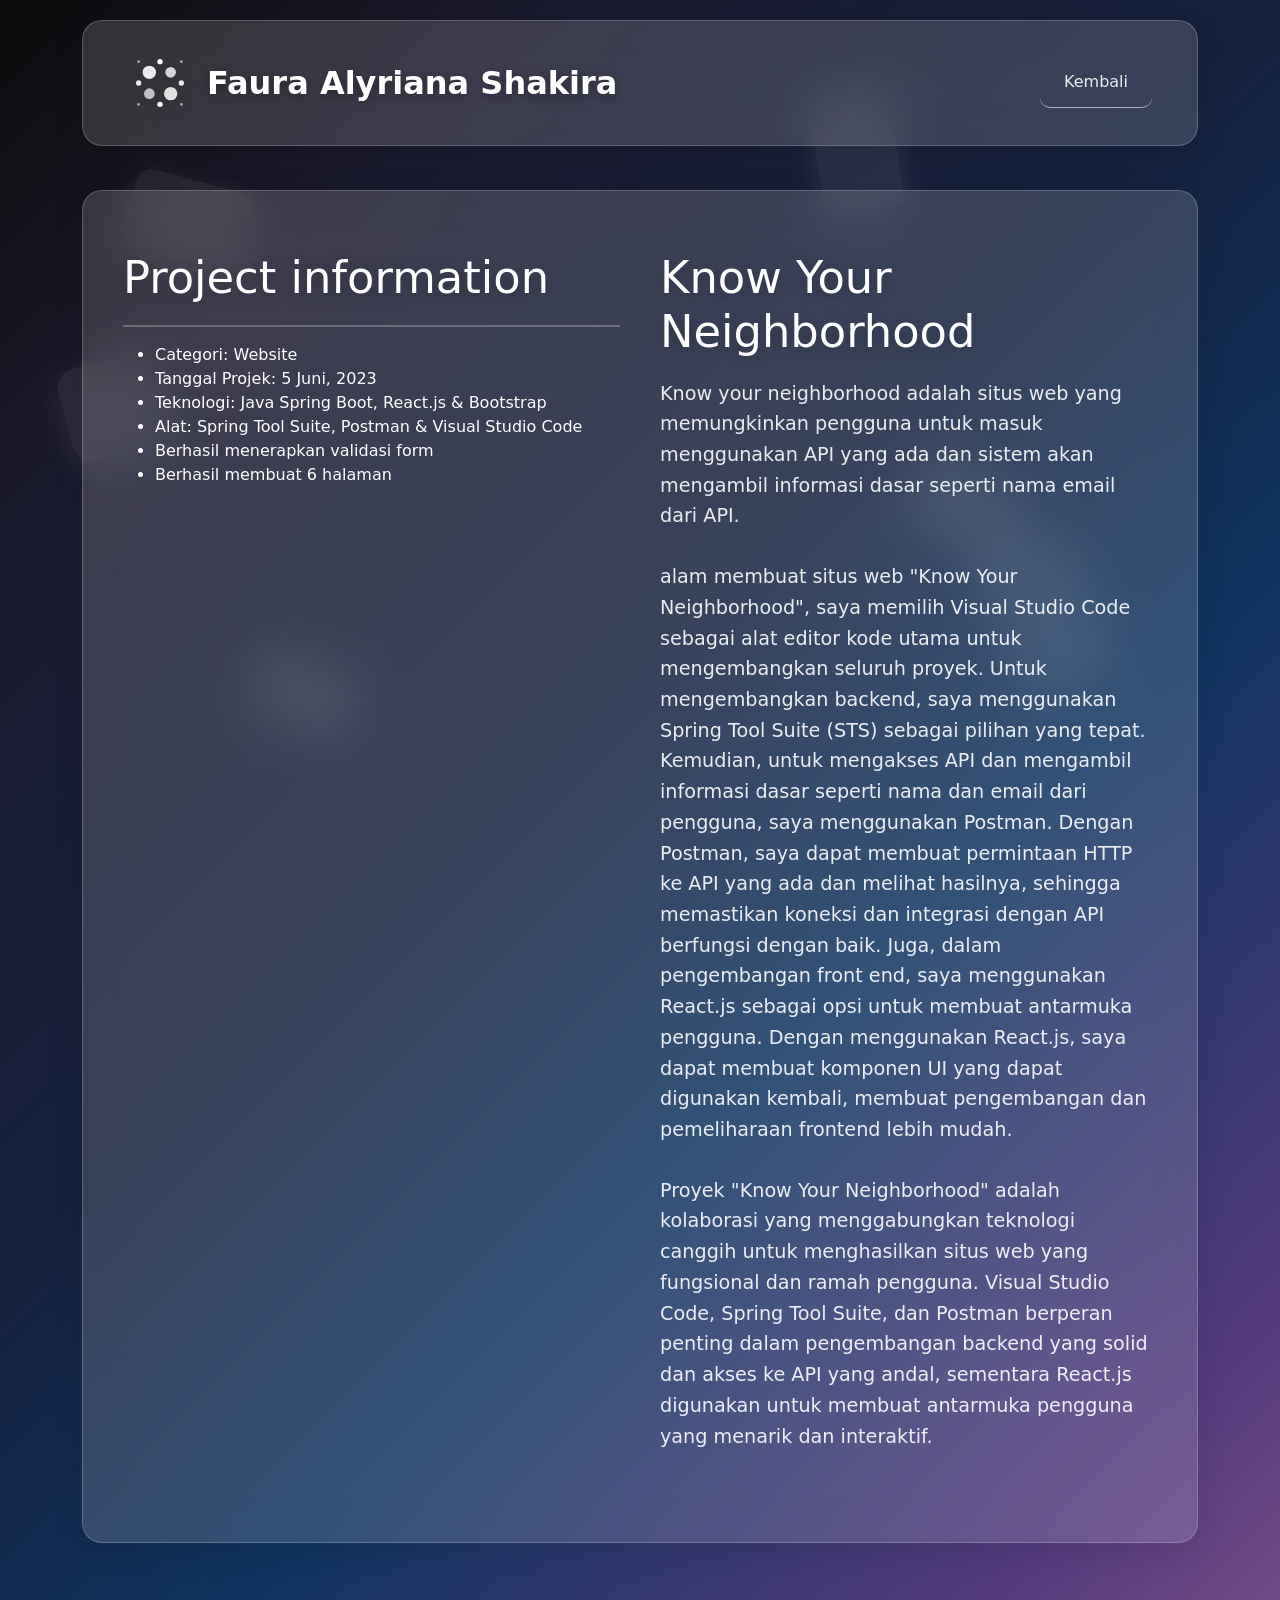
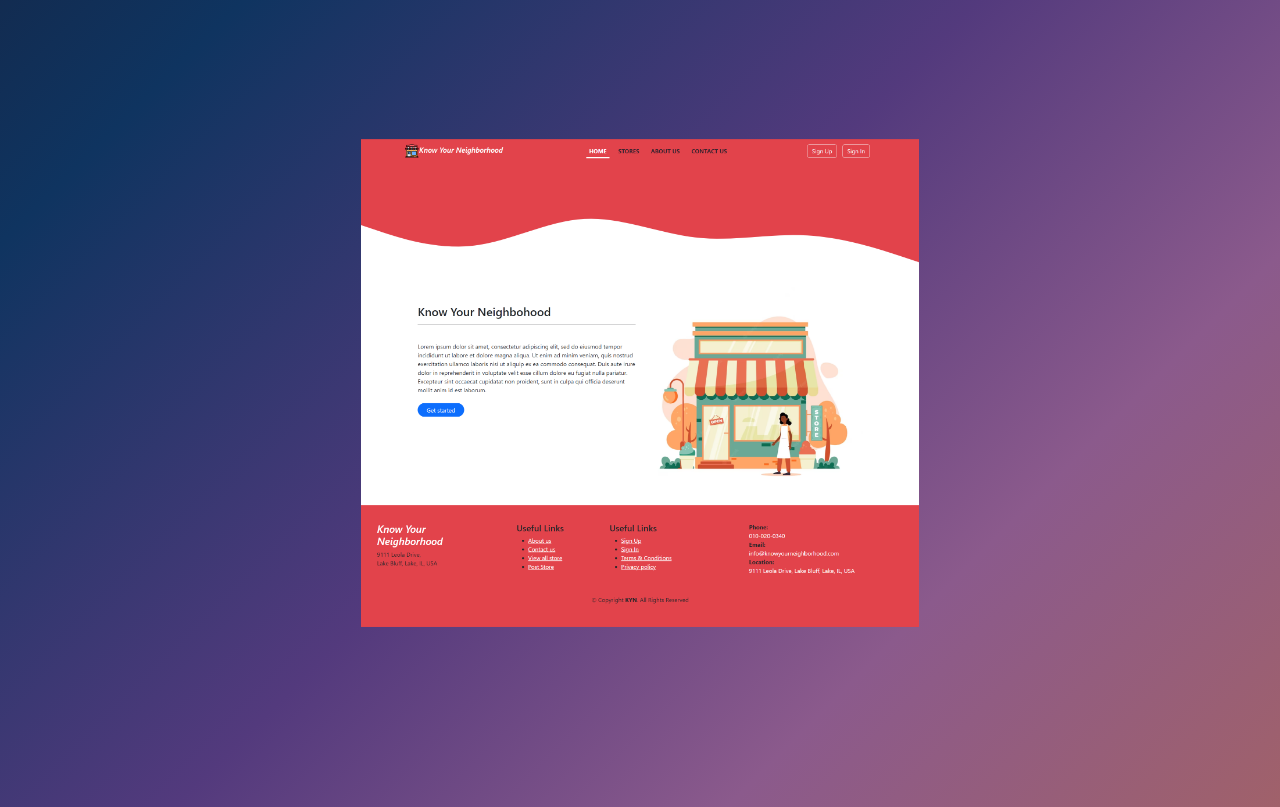
<file: portfolio/kyn.html>
<!DOCTYPE html>
<html lang="en">

<head>
    <meta charset="UTF-8">
    <meta name="viewport" content="width=device-width, initial-scale=1.0">
    <title>My Portfolio</title>

    <link rel="stylesheet" href="../templatemo-glossy-touch.css">
    <link href="https://cdn.jsdelivr.net/npm/bootstrap@5.3.8/dist/css/bootstrap.min.css" rel="stylesheet"
        integrity="sha384-sRIl4kxILFvY47J16cr9ZwB07vP4J8+LH7qKQnuqkuIAvNWLzeN8tE5YBujZqJLB" crossorigin="anonymous">
</head>

<body>
    <div class="bg-shapes">
        <div class="shape"></div>
        <div class="shape"></div>
        <div class="shape"></div>
        <div class="shape"></div>
        <div class="shape"></div>
        <div class="shape"></div>
    </div>

    <!-- SINGLE NAVIGATION HEADER -->
    <header>
        <div class="container">
            <nav class="glass">
                <div class="logo" onclick="showPage('home')">
                    <div class="logo-icon">
                        <svg viewBox="0 0 48 48" fill="white" xmlns="http://www.w3.org/2000/svg">
                            <!-- Grid of circles with varying sizes -->
                            <circle cx="16" cy="16" r="5" opacity="0.9" />
                            <circle cx="32" cy="16" r="4" opacity="0.8" />
                            <circle cx="16" cy="32" r="4" opacity="0.7" />
                            <circle cx="32" cy="32" r="5" opacity="0.85" />
                            <!-- Small accent dots -->
                            <circle cx="24" cy="8" r="2" opacity="1" />
                            <circle cx="8" cy="24" r="2" opacity="0.9" />
                            <circle cx="40" cy="24" r="2" opacity="0.9" />
                            <circle cx="24" cy="40" r="2" opacity="1" />
                            <!-- Tiny corner dots -->
                            <circle cx="8" cy="8" r="1" opacity="0.6" />
                            <circle cx="40" cy="8" r="1" opacity="0.6" />
                            <circle cx="8" cy="40" r="1" opacity="0.6" />
                            <circle cx="40" cy="40" r="1" opacity="0.6" />
                        </svg>
                    </div>
                    <span>Faura Alyriana Shakira</span>
                </div>
                <div class="nav-links">
                    <a href="../index.html">Kembali</a>
                </div>
            </nav>
        </div>
    </header>

    <!-- HOME PAGE -->
    <div class="container">
        <div class="content-wrapper my-4">
            <section class="hero glass">
                <div class="hero-info">
                    <h1>Project information</h1>
                    <hr>
                    <ul>
                        <li>Categori: Website</li>
                        <li>Tanggal Projek: 5 Juni, 2023</li>
                        <li>Teknologi: Java Spring Boot, React.js & Bootstrap</li>
                        <li>Alat: Spring Tool Suite, Postman & Visual Studio Code</li>
                        <li>Berhasil menerapkan validasi form</li>
                        <li>Berhasil membuat 6 halaman</li>
                    </ul>
                </div>
                <div class="hero-content">
                    <h1>Know Your Neighborhood</h1>
                    <p>Know your neighborhood adalah situs web yang memungkinkan pengguna untuk masuk menggunakan API
                        yang ada dan sistem akan mengambil informasi dasar seperti nama email dari API.</p>

                    <p>alam membuat situs web "Know Your Neighborhood", saya memilih Visual Studio Code sebagai alat
                        editor kode utama untuk mengembangkan seluruh proyek. Untuk mengembangkan backend, saya
                        menggunakan Spring Tool Suite (STS) sebagai pilihan yang tepat. Kemudian, untuk mengakses API
                        dan mengambil informasi dasar seperti nama dan email dari pengguna, saya menggunakan Postman.
                        Dengan Postman, saya dapat membuat permintaan HTTP ke API yang ada dan melihat hasilnya,
                        sehingga memastikan koneksi dan integrasi dengan API berfungsi dengan baik. Juga, dalam
                        pengembangan front end, saya menggunakan React.js sebagai opsi untuk membuat antarmuka pengguna.
                        Dengan menggunakan React.js, saya dapat membuat komponen UI yang dapat digunakan kembali,
                        membuat pengembangan dan pemeliharaan frontend lebih mudah.</p>

                    <p>Proyek "Know Your Neighborhood" adalah kolaborasi yang menggabungkan teknologi canggih untuk
                        menghasilkan situs web yang fungsional dan ramah pengguna. Visual Studio Code, Spring Tool
                        Suite, dan Postman berperan penting dalam pengembangan backend yang solid dan akses ke API yang
                        andal, sementara React.js digunakan untuk membuat antarmuka pengguna yang menarik dan
                        interaktif.
                    </p>
                </div>
            </section>

            <section>
                <div id="carouselExampleIndicators" class="carousel slide w-50 mx-auto">
                    <div class="carousel-inner service-grid">
                        <div class="carousel-item active">
                            <div class="carousel-img-wrapper">
                                <img src="../images/porto5/M8D1.png" class="" alt="">
                            </div>
                        </div>
                        <div class="carousel-item">
                            <div class="carousel-img-wrapper">
                                <img src="../images/porto5/M8D2.png" alt="">
                            </div>
                        </div>
                        <div class="carousel-item">
                            <div class="carousel-img-wrapper">
                                <img src="../images/porto5/M8D3.png" alt="">
                            </div>
                        </div>
                        <div class="carousel-item">
                            <div class="carousel-img-wrapper">
                                <img src="../images/porto5/M8D4.png" alt="">
                            </div>
                        </div>
                        <div class="carousel-item">
                            <div class="carousel-img-wrapper">
                                <img src="../images/porto5/M8D5.png" alt="">
                            </div>
                        </div>
                        <div class="carousel-item">
                            <div class="carousel-img-wrapper">
                                <img src="../images/porto5/M8D6.png" alt="">
                            </div>
                        </div>
                    </div>

                    <button class="carousel-control-prev" type="button" data-bs-target="#carouselExampleIndicators"
                        data-bs-slide="prev">
                        <span class="carousel-control-prev-icon"></span>
                    </button>

                    <button class="carousel-control-next" type="button" data-bs-target="#carouselExampleIndicators"
                        data-bs-slide="next">
                        <span class="carousel-control-next-icon"></span>
                    </button>
                </div>
            </section>
        </div>
    </div>

    <script src="https://cdn.jsdelivr.net/npm/@popperjs/core@2.11.8/dist/umd/popper.min.js"
        integrity="sha384-I7E8VVD/ismYTF4hNIPjVp/Zjvgyol6VFvRkX/vR+Vc4jQkC+hVqc2pM8ODewa9r"
        crossorigin="anonymous"></script>
    <script src="https://cdn.jsdelivr.net/npm/bootstrap@5.3.8/dist/js/bootstrap.min.js"
        integrity="sha384-G/EV+4j2dNv+tEPo3++6LCgdCROaejBqfUeNjuKAiuXbjrxilcCdDz6ZAVfHWe1Y"
        crossorigin="anonymous"></script>
    <script src="/templatemo-glossy-touch.js"></script>
</body>

</html>
</file>
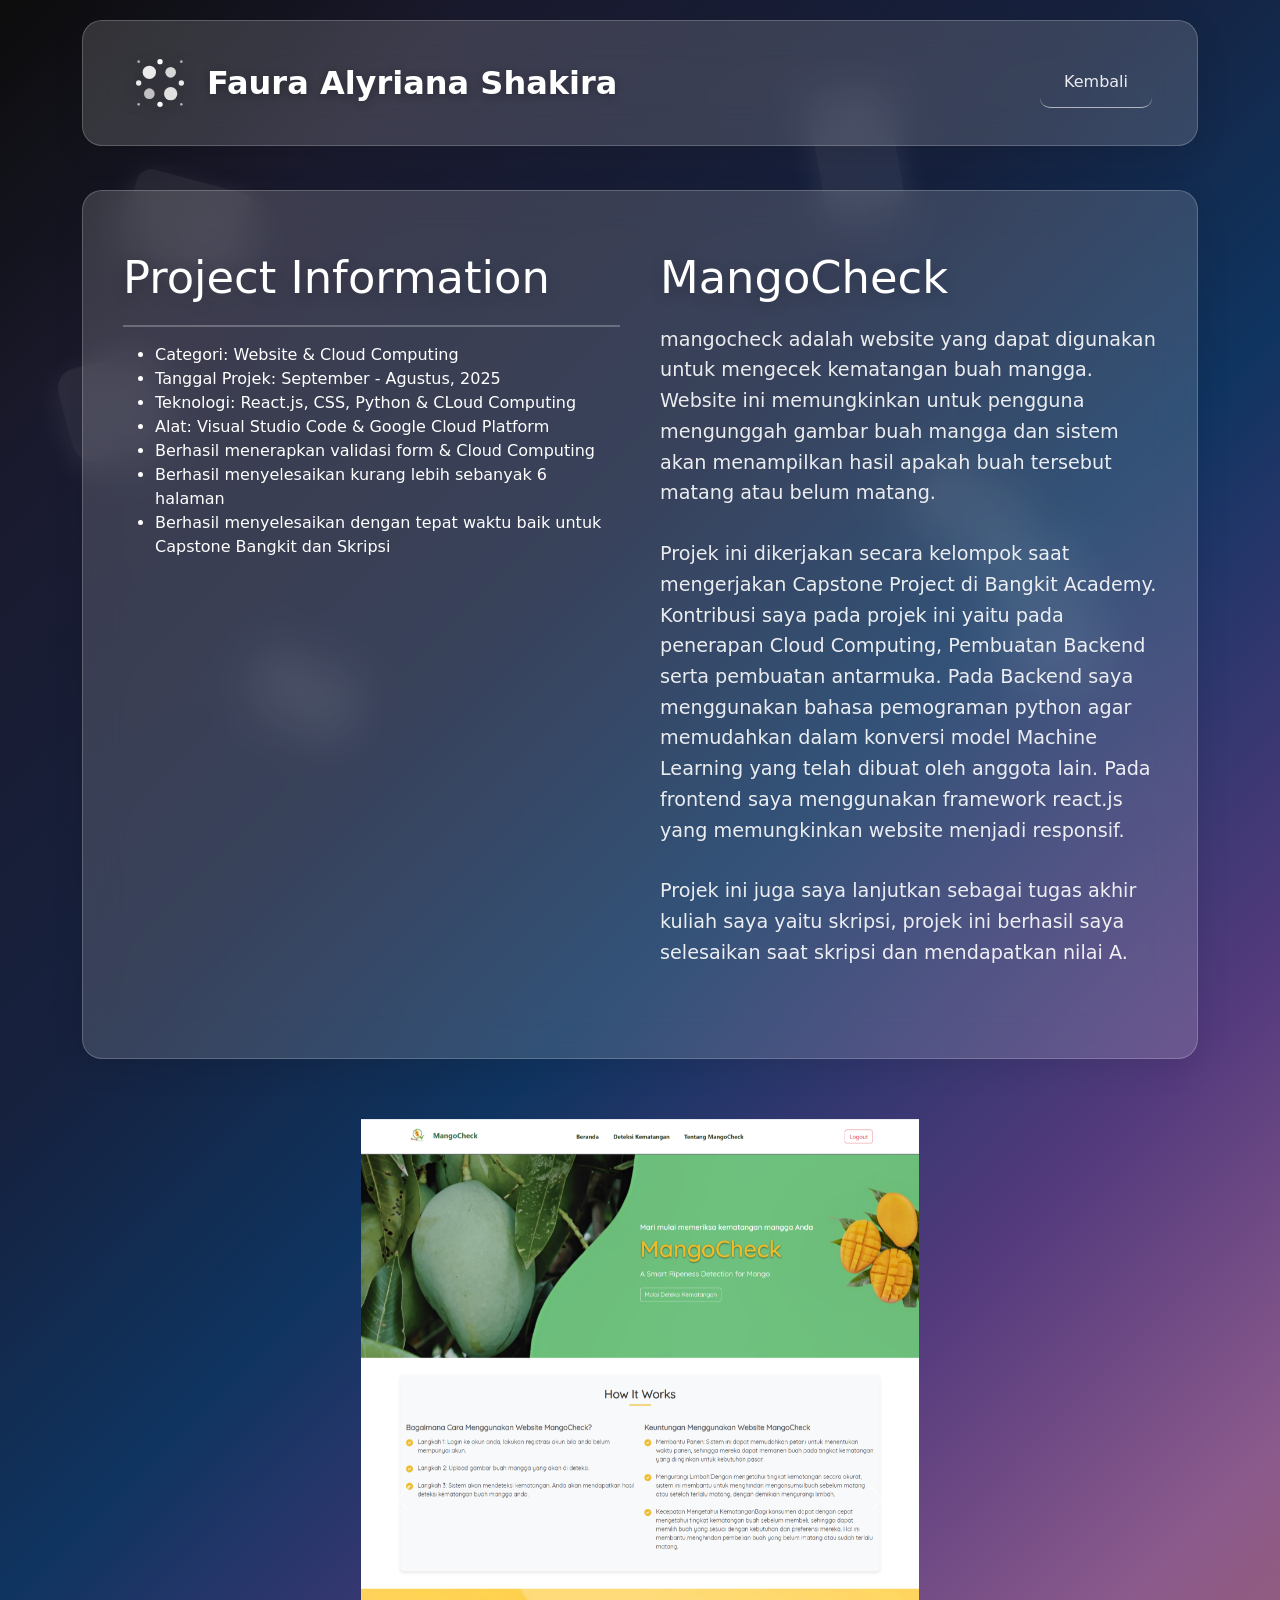
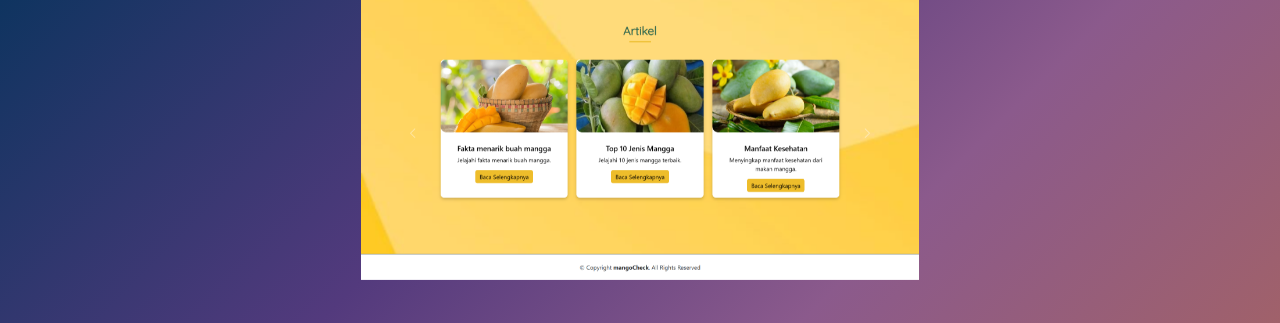
<file: portfolio/mangoCheck.html>
<!DOCTYPE html>
<html lang="en">

<head>
    <meta charset="UTF-8">
    <meta name="viewport" content="width=device-width, initial-scale=1.0">
    <title>My Portfolio</title>

    <link rel="stylesheet" href="../templatemo-glossy-touch.css">
    <link href="https://cdn.jsdelivr.net/npm/bootstrap@5.3.8/dist/css/bootstrap.min.css" rel="stylesheet"
        integrity="sha384-sRIl4kxILFvY47J16cr9ZwB07vP4J8+LH7qKQnuqkuIAvNWLzeN8tE5YBujZqJLB" crossorigin="anonymous">
</head>

<body>
    <div class="bg-shapes">
        <div class="shape"></div>
        <div class="shape"></div>
        <div class="shape"></div>
        <div class="shape"></div>
        <div class="shape"></div>
        <div class="shape"></div>
    </div>

    <!-- SINGLE NAVIGATION HEADER -->
    <header>
        <div class="container">
            <nav class="glass">
                <div class="logo" onclick="showPage('home')">
                    <div class="logo-icon">
                        <svg viewBox="0 0 48 48" fill="white" xmlns="http://www.w3.org/2000/svg">
                            <!-- Grid of circles with varying sizes -->
                            <circle cx="16" cy="16" r="5" opacity="0.9" />
                            <circle cx="32" cy="16" r="4" opacity="0.8" />
                            <circle cx="16" cy="32" r="4" opacity="0.7" />
                            <circle cx="32" cy="32" r="5" opacity="0.85" />
                            <!-- Small accent dots -->
                            <circle cx="24" cy="8" r="2" opacity="1" />
                            <circle cx="8" cy="24" r="2" opacity="0.9" />
                            <circle cx="40" cy="24" r="2" opacity="0.9" />
                            <circle cx="24" cy="40" r="2" opacity="1" />
                            <!-- Tiny corner dots -->
                            <circle cx="8" cy="8" r="1" opacity="0.6" />
                            <circle cx="40" cy="8" r="1" opacity="0.6" />
                            <circle cx="8" cy="40" r="1" opacity="0.6" />
                            <circle cx="40" cy="40" r="1" opacity="0.6" />
                        </svg>
                    </div>
                    <span>Faura Alyriana Shakira</span>
                </div>
                <div class="nav-links">
                    <a href="../index.html">Kembali</a>
                </div>
            </nav>
        </div>
    </header>

    <!-- HOME PAGE -->
    <div class="container">
        <div class="content-wrapper my-4">
            <section class="hero glass">
                <div class="hero-info">
                    <h1>Project Information</h1>
                    <hr>
                    <ul>
                        <li>Categori: Website & Cloud Computing</li>
                        <li>Tanggal Projek: September - Agustus, 2025</li>
                        <li>Teknologi: React.js, CSS, Python & CLoud Computing</li>
                        <li>Alat: Visual Studio Code & Google Cloud Platform</li>
                        <li>Berhasil menerapkan validasi form & Cloud Computing</li>
                        <li>Berhasil menyelesaikan kurang lebih sebanyak 6 halaman</li>
                        <li>Berhasil menyelesaikan dengan tepat waktu baik untuk Capstone Bangkit dan Skripsi</li>
                    </ul>
                </div>
                <div class="hero-content">
                    <h1>MangoCheck</h1>
                    <p>mangocheck adalah website yang dapat digunakan untuk mengecek kematangan buah mangga. Website ini
                        memungkinkan untuk pengguna mengunggah gambar buah mangga dan sistem akan menampilkan hasil
                        apakah buah tersebut matang atau belum matang.</p>
                    <p>Projek ini dikerjakan secara kelompok saat mengerjakan Capstone Project di Bangkit Academy.
                        Kontribusi saya pada projek ini yaitu pada penerapan Cloud Computing, Pembuatan Backend serta
                        pembuatan antarmuka. Pada Backend saya menggunakan bahasa pemograman python agar memudahkan
                        dalam konversi model Machine Learning yang telah dibuat oleh anggota lain. Pada frontend saya
                        menggunakan framework react.js yang memungkinkan website menjadi responsif.</p>
                    <p>Projek ini juga saya lanjutkan sebagai tugas akhir kuliah saya yaitu skripsi, projek ini berhasil
                        saya selesaikan saat skripsi dan mendapatkan nilai A.</p>
                </div>
            </section>

            <section>
                <div id="carouselExampleIndicators" class="carousel slide w-50 mx-auto">
                    <div class="carousel-inner service-grid">
                        <div class="carousel-item active">
                            <div class="carousel-img-wrapper">
                                <img src="../images/porto8/mm1.png" class="" alt="">
                            </div>
                        </div>
                        <div class="carousel-item">
                            <div class="carousel-img-wrapper">
                                <img src="../images/porto8/mm2.png" alt="">
                            </div>
                        </div>
                        <div class="carousel-item">
                            <div class="carousel-img-wrapper">
                                <img src="../images/porto8/mm3.png" alt="">
                            </div>
                        </div>
                        <div class="carousel-item">
                            <div class="carousel-img-wrapper">
                                <img src="../images/porto8/mm4.png" alt="">
                            </div>
                        </div>
                        <div class="carousel-item">
                            <div class="carousel-img-wrapper">
                                <img src="../images/porto8/mm5.png" alt="">
                            </div>
                        </div>
                        <div class="carousel-item">
                            <div class="carousel-img-wrapper">
                                <img src="../images/porto8/mm6.png" alt="">
                            </div>
                        </div>
                    </div>

                    <button class="carousel-control-prev" type="button" data-bs-target="#carouselExampleIndicators"
                        data-bs-slide="prev">
                        <span class="carousel-control-prev-icon"></span>
                    </button>

                    <button class="carousel-control-next" type="button" data-bs-target="#carouselExampleIndicators"
                        data-bs-slide="next">
                        <span class="carousel-control-next-icon"></span>
                    </button>
                </div>
            </section>
        </div>
    </div>

    <script src="https://cdn.jsdelivr.net/npm/@popperjs/core@2.11.8/dist/umd/popper.min.js"
        integrity="sha384-I7E8VVD/ismYTF4hNIPjVp/Zjvgyol6VFvRkX/vR+Vc4jQkC+hVqc2pM8ODewa9r"
        crossorigin="anonymous"></script>
    <script src="https://cdn.jsdelivr.net/npm/bootstrap@5.3.8/dist/js/bootstrap.min.js"
        integrity="sha384-G/EV+4j2dNv+tEPo3++6LCgdCROaejBqfUeNjuKAiuXbjrxilcCdDz6ZAVfHWe1Y"
        crossorigin="anonymous"></script>
    <script src="/templatemo-glossy-touch.js"></script>
</body>

</html>
</file>
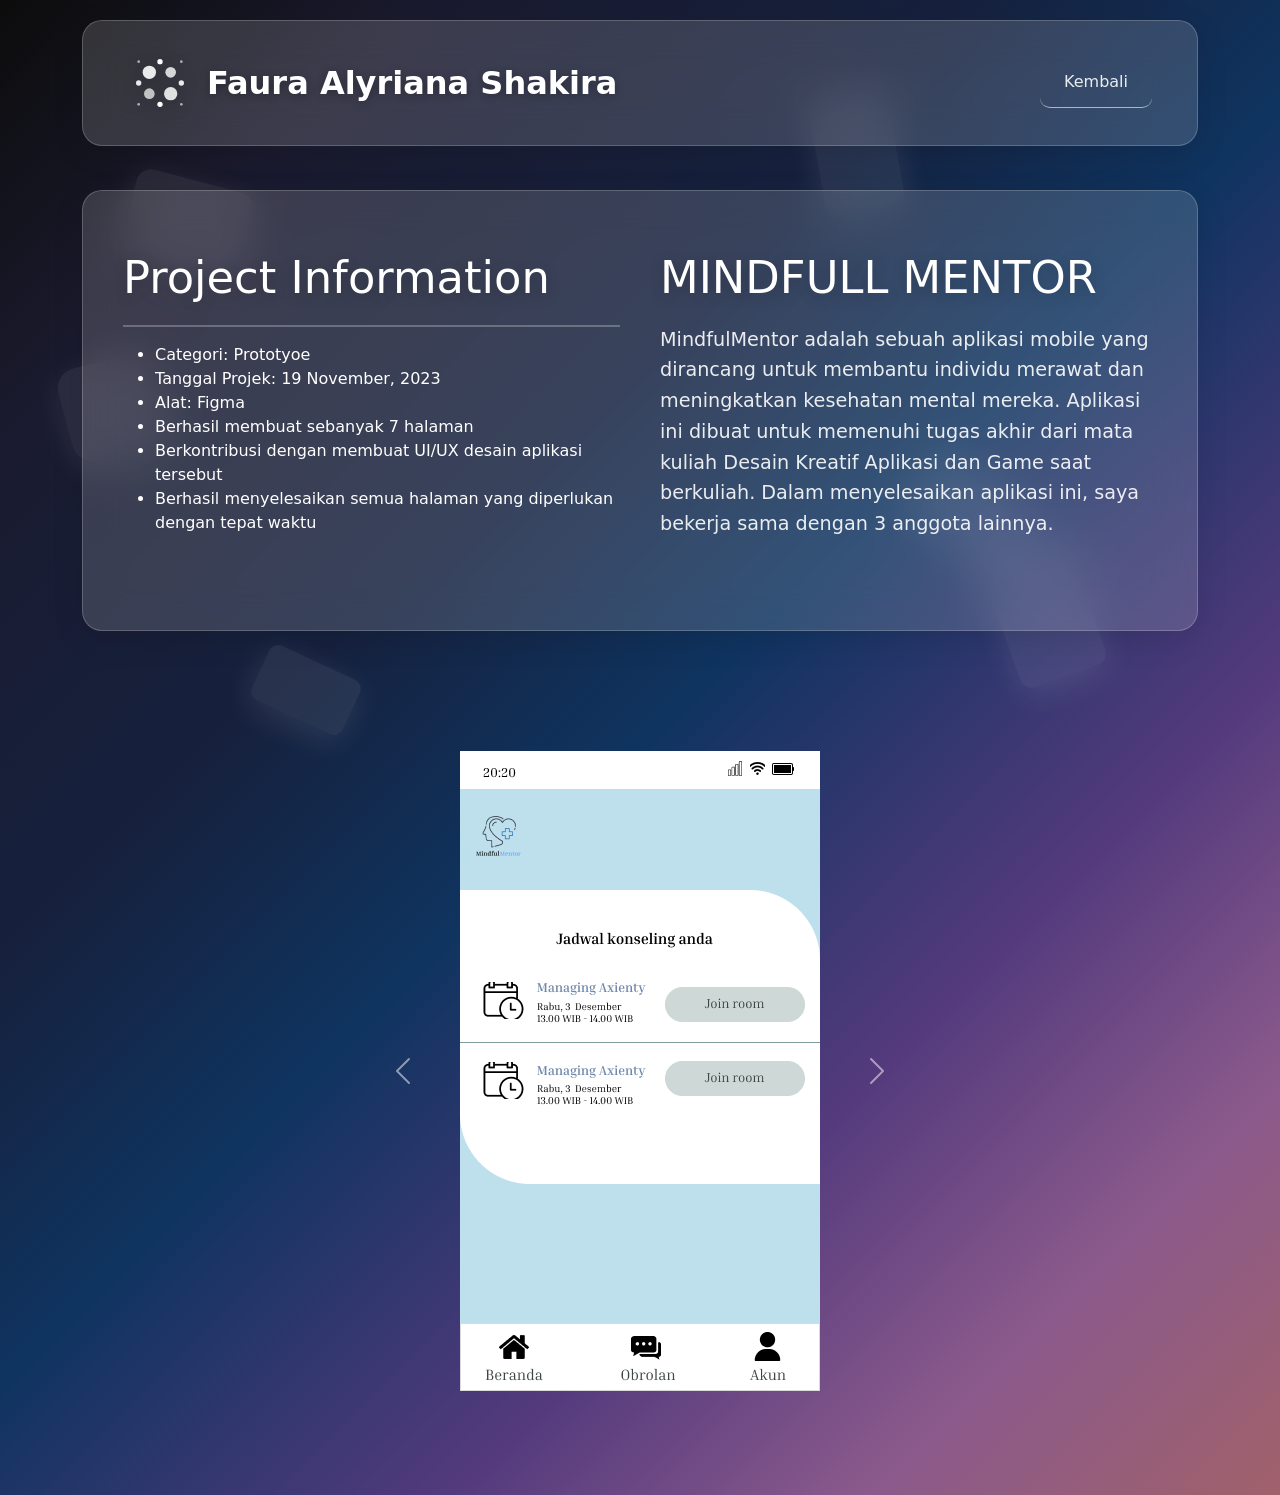
<file: portfolio/mm.html>
<!DOCTYPE html>
<html lang="en">

<head>
    <meta charset="UTF-8">
    <meta name="viewport" content="width=device-width, initial-scale=1.0">
    <title>My Portfolio</title>

    <link rel="stylesheet" href="../templatemo-glossy-touch.css">
    <link href="https://cdn.jsdelivr.net/npm/bootstrap@5.3.8/dist/css/bootstrap.min.css" rel="stylesheet"
        integrity="sha384-sRIl4kxILFvY47J16cr9ZwB07vP4J8+LH7qKQnuqkuIAvNWLzeN8tE5YBujZqJLB" crossorigin="anonymous">
</head>

<body>
    <div class="bg-shapes">
        <div class="shape"></div>
        <div class="shape"></div>
        <div class="shape"></div>
        <div class="shape"></div>
        <div class="shape"></div>
        <div class="shape"></div>
    </div>

    <!-- SINGLE NAVIGATION HEADER -->
    <header>
        <div class="container">
            <nav class="glass">
                <div class="logo" onclick="showPage('home')">
                    <div class="logo-icon">
                        <svg viewBox="0 0 48 48" fill="white" xmlns="http://www.w3.org/2000/svg">
                            <!-- Grid of circles with varying sizes -->
                            <circle cx="16" cy="16" r="5" opacity="0.9" />
                            <circle cx="32" cy="16" r="4" opacity="0.8" />
                            <circle cx="16" cy="32" r="4" opacity="0.7" />
                            <circle cx="32" cy="32" r="5" opacity="0.85" />
                            <!-- Small accent dots -->
                            <circle cx="24" cy="8" r="2" opacity="1" />
                            <circle cx="8" cy="24" r="2" opacity="0.9" />
                            <circle cx="40" cy="24" r="2" opacity="0.9" />
                            <circle cx="24" cy="40" r="2" opacity="1" />
                            <!-- Tiny corner dots -->
                            <circle cx="8" cy="8" r="1" opacity="0.6" />
                            <circle cx="40" cy="8" r="1" opacity="0.6" />
                            <circle cx="8" cy="40" r="1" opacity="0.6" />
                            <circle cx="40" cy="40" r="1" opacity="0.6" />
                        </svg>
                    </div>
                    <span>Faura Alyriana Shakira</span>
                </div>
                <div class="nav-links">
                    <a href="../index.html">Kembali</a>
                </div>
            </nav>
        </div>
    </header>

    <!-- HOME PAGE -->
    <div class="container">
        <div class="content-wrapper my-4">
            <section class="hero glass">
                <div class="hero-info">
                    <h1>Project Information</h1>
                    <hr>
                    <ul>
                        <li>Categori: Prototyoe</li>
                        <li>Tanggal Projek: 19 November, 2023</li>
                        <li>Alat: Figma</li>
                        <li>Berhasil membuat sebanyak 7 halaman</li>
                        <li>Berkontribusi dengan membuat UI/UX desain aplikasi tersebut</li>
                        <li>Berhasil menyelesaikan semua halaman yang diperlukan dengan tepat waktu</li>
                    </ul>
                </div>
                <div class="hero-content">
                    <h1>MINDFULL MENTOR</h1>
                    <p>MindfulMentor adalah sebuah aplikasi mobile yang dirancang untuk membantu individu merawat dan
                        meningkatkan kesehatan mental mereka. Aplikasi ini dibuat untuk memenuhi tugas akhir dari mata
                        kuliah Desain Kreatif Aplikasi dan Game saat berkuliah. Dalam menyelesaikan aplikasi ini, saya
                        bekerja sama
                        dengan 3 anggota lainnya.</p>
                </div>
            </section>

            <section>
                <div id="carouselExampleIndicators" class="carousel slide w-50 mx-auto">
                    <div class="carousel-inner service-grid">
                        <div class="carousel-item active">
                            <div class="carousel-img-wrapper">
                                <img src="../images/porto7/MF1.png" class="" alt="">
                            </div>
                        </div>
                        <div class="carousel-item">
                            <div class="carousel-img-wrapper">
                                <img src="../images/porto7/MF2.png" alt="">
                            </div>
                        </div>
                        <div class="carousel-item">
                            <div class="carousel-img-wrapper">
                                <img src="../images/porto7/MF3.png" alt="">
                            </div>
                        </div>
                        <div class="carousel-item">
                            <div class="carousel-img-wrapper">
                                <img src="../images/porto7/MF4.png" alt="">
                            </div>
                        </div>
                        <div class="carousel-item">
                            <div class="carousel-img-wrapper">
                                <img src="../images/porto7/MF5.png" alt="">
                            </div>
                        </div>
                        <div class="carousel-item">
                            <div class="carousel-img-wrapper">
                                <img src="../images/porto7/MF6.png" alt="">
                            </div>
                        </div>
                        <div class="carousel-item">
                            <div class="carousel-img-wrapper">
                                <img src="../images/porto7/MF7.png" alt="">
                            </div>
                        </div>
                    </div>

                    <button class="carousel-control-prev" type="button" data-bs-target="#carouselExampleIndicators"
                        data-bs-slide="prev">
                        <span class="carousel-control-prev-icon"></span>
                    </button>

                    <button class="carousel-control-next" type="button" data-bs-target="#carouselExampleIndicators"
                        data-bs-slide="next">
                        <span class="carousel-control-next-icon"></span>
                    </button>
                </div>
            </section>
        </div>
    </div>

    <script src="https://cdn.jsdelivr.net/npm/@popperjs/core@2.11.8/dist/umd/popper.min.js"
        integrity="sha384-I7E8VVD/ismYTF4hNIPjVp/Zjvgyol6VFvRkX/vR+Vc4jQkC+hVqc2pM8ODewa9r"
        crossorigin="anonymous"></script>
    <script src="https://cdn.jsdelivr.net/npm/bootstrap@5.3.8/dist/js/bootstrap.min.js"
        integrity="sha384-G/EV+4j2dNv+tEPo3++6LCgdCROaejBqfUeNjuKAiuXbjrxilcCdDz6ZAVfHWe1Y"
        crossorigin="anonymous"></script>
    <script src="/templatemo-glossy-touch.js"></script>
</body>

</html>
</file>
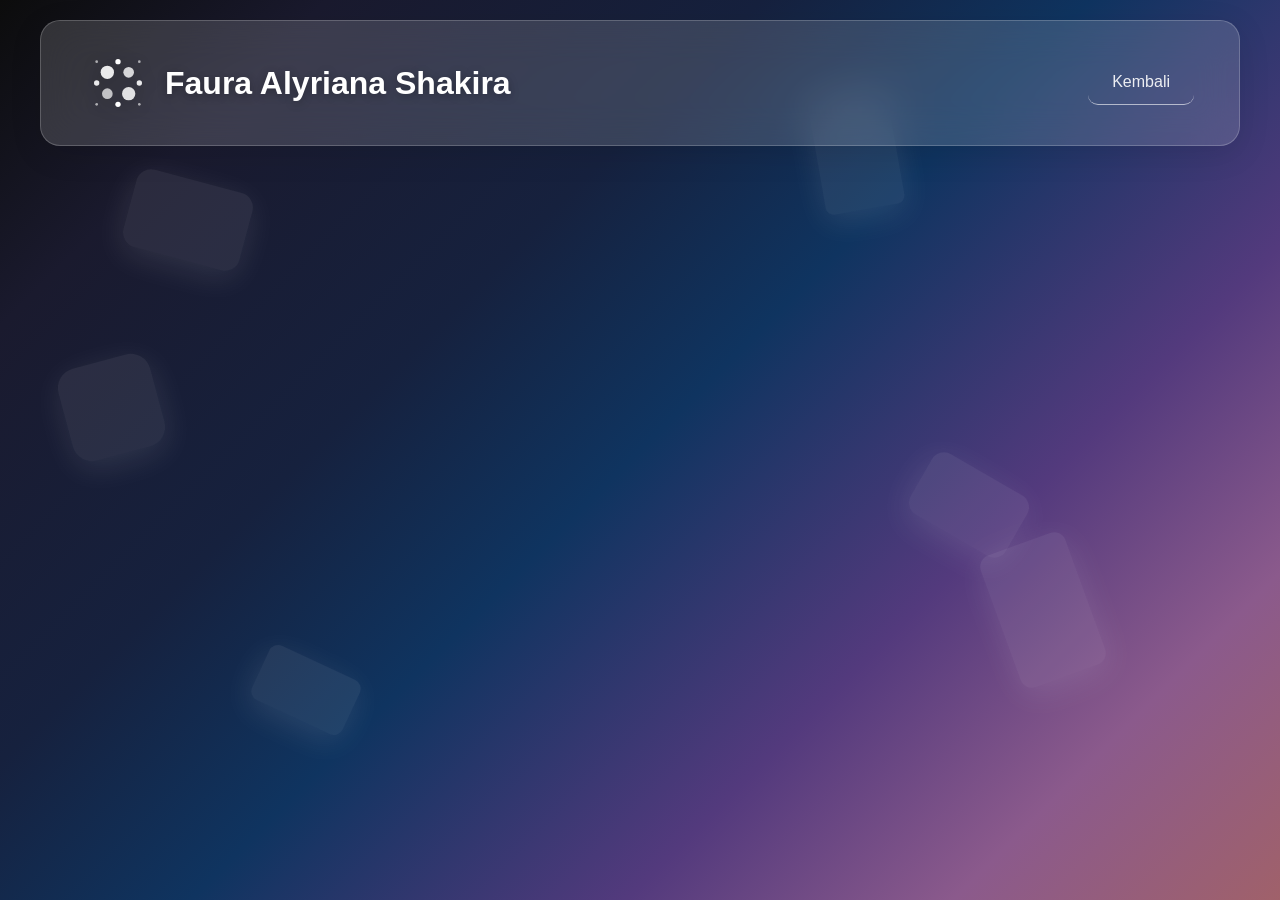
<file: portfolio/wi.html>
<!DOCTYPE html>
<html lang="en">

<head>
    <meta charset="UTF-8">
    <meta name="viewport" content="width=device-width, initial-scale=1.0">
    <title>My Portfolio</title>

    <link rel="stylesheet" href="../templatemo-glossy-touch.css">
</head>

<body>
    <div class="bg-shapes">
        <div class="shape"></div>
        <div class="shape"></div>
        <div class="shape"></div>
        <div class="shape"></div>
        <div class="shape"></div>
        <div class="shape"></div>
    </div>

    <!-- SINGLE NAVIGATION HEADER -->
    <header>
        <div class="container">
            <nav class="glass">
                <div class="logo" onclick="showPage('home')">
                    <div class="logo-icon">
                        <svg viewBox="0 0 48 48" fill="white" xmlns="http://www.w3.org/2000/svg">
                            <!-- Grid of circles with varying sizes -->
                            <circle cx="16" cy="16" r="5" opacity="0.9" />
                            <circle cx="32" cy="16" r="4" opacity="0.8" />
                            <circle cx="16" cy="32" r="4" opacity="0.7" />
                            <circle cx="32" cy="32" r="5" opacity="0.85" />
                            <!-- Small accent dots -->
                            <circle cx="24" cy="8" r="2" opacity="1" />
                            <circle cx="8" cy="24" r="2" opacity="0.9" />
                            <circle cx="40" cy="24" r="2" opacity="0.9" />
                            <circle cx="24" cy="40" r="2" opacity="1" />
                            <!-- Tiny corner dots -->
                            <circle cx="8" cy="8" r="1" opacity="0.6" />
                            <circle cx="40" cy="8" r="1" opacity="0.6" />
                            <circle cx="8" cy="40" r="1" opacity="0.6" />
                            <circle cx="40" cy="40" r="1" opacity="0.6" />
                        </svg>
                    </div>
                    <span>Faura Alyriana Shakira</span>
                </div>
                <div class="nav-links">
                    <a href="..//index.html">Kembali</a>
                </div>
            </nav>
        </div>
    </header>

    <!-- HOME PAGE -->

    <script src="/templatemo-glossy-touch.js"></script>
</body>

</html>
</file>
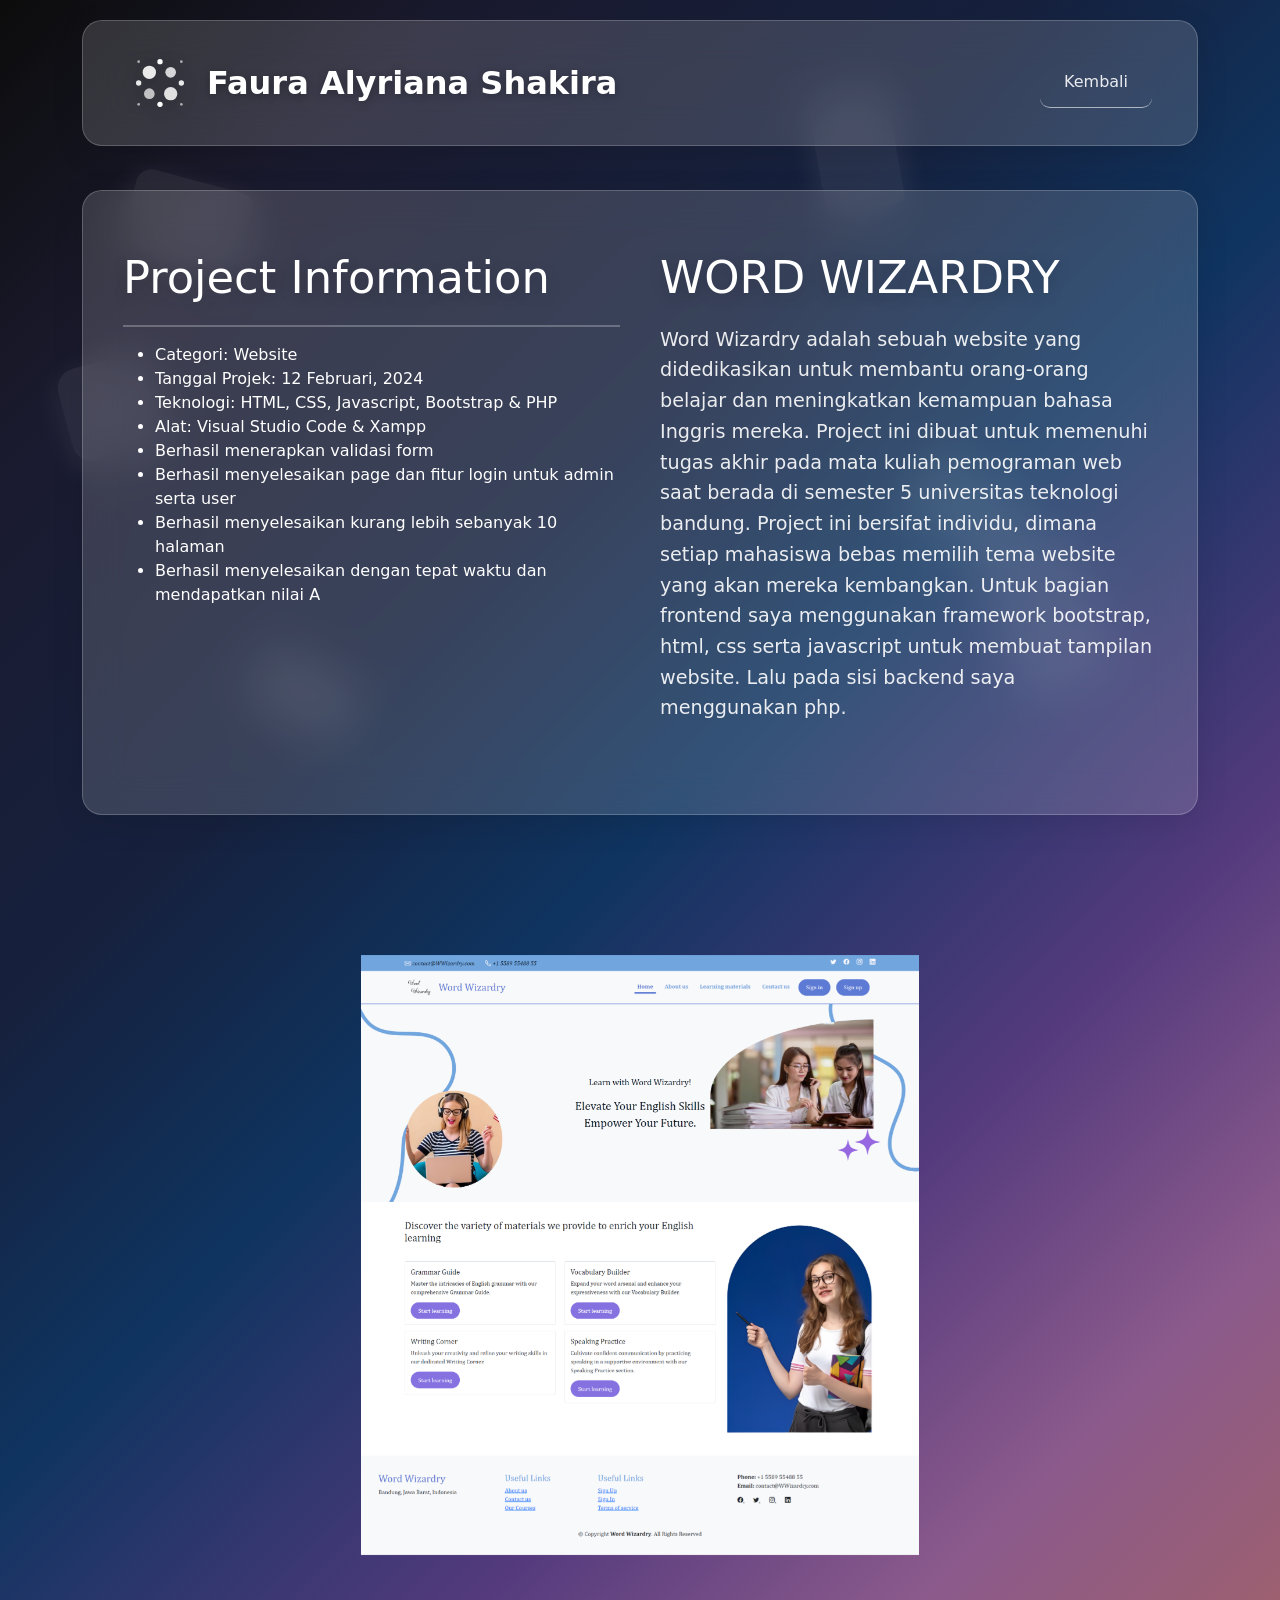
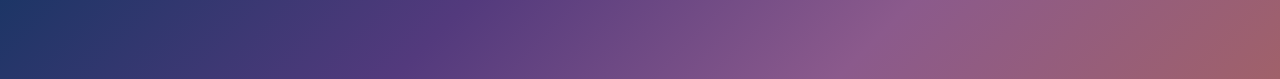
<file: portfolio/ww.html>
<!DOCTYPE html>
<html lang="en">

<head>
    <meta charset="UTF-8">
    <meta name="viewport" content="width=device-width, initial-scale=1.0">
    <title>My Portfolio</title>

    <link rel="stylesheet" href="../templatemo-glossy-touch.css">
    <link href="https://cdn.jsdelivr.net/npm/bootstrap@5.3.8/dist/css/bootstrap.min.css" rel="stylesheet"
        integrity="sha384-sRIl4kxILFvY47J16cr9ZwB07vP4J8+LH7qKQnuqkuIAvNWLzeN8tE5YBujZqJLB" crossorigin="anonymous">
</head>

<body>
    <div class="bg-shapes">
        <div class="shape"></div>
        <div class="shape"></div>
        <div class="shape"></div>
        <div class="shape"></div>
        <div class="shape"></div>
        <div class="shape"></div>
    </div>

    <!-- SINGLE NAVIGATION HEADER -->
    <header>
        <div class="container">
            <nav class="glass">
                <div class="logo" onclick="showPage('home')">
                    <div class="logo-icon">
                        <svg viewBox="0 0 48 48" fill="white" xmlns="http://www.w3.org/2000/svg">
                            <!-- Grid of circles with varying sizes -->
                            <circle cx="16" cy="16" r="5" opacity="0.9" />
                            <circle cx="32" cy="16" r="4" opacity="0.8" />
                            <circle cx="16" cy="32" r="4" opacity="0.7" />
                            <circle cx="32" cy="32" r="5" opacity="0.85" />
                            <!-- Small accent dots -->
                            <circle cx="24" cy="8" r="2" opacity="1" />
                            <circle cx="8" cy="24" r="2" opacity="0.9" />
                            <circle cx="40" cy="24" r="2" opacity="0.9" />
                            <circle cx="24" cy="40" r="2" opacity="1" />
                            <!-- Tiny corner dots -->
                            <circle cx="8" cy="8" r="1" opacity="0.6" />
                            <circle cx="40" cy="8" r="1" opacity="0.6" />
                            <circle cx="8" cy="40" r="1" opacity="0.6" />
                            <circle cx="40" cy="40" r="1" opacity="0.6" />
                        </svg>
                    </div>
                    <span>Faura Alyriana Shakira</span>
                </div>
                <div class="nav-links">
                    <a href="../index.html">Kembali</a>
                </div>
            </nav>
        </div>
    </header>

    <!-- HOME PAGE -->
    <div class="container">
        <div class="content-wrapper my-4">
            <section class="hero glass">
                <div class="hero-info">
                    <h1>Project Information</h1>
                    <hr>
                    <ul>
                        <li>Categori: Website</li>
                        <li>Tanggal Projek: 12 Februari, 2024</li>
                        <li>Teknologi: HTML, CSS, Javascript, Bootstrap & PHP</li>
                        <li>Alat: Visual Studio Code & Xampp</li>
                        <li>Berhasil menerapkan validasi form</li>
                        <li>Berhasil menyelesaikan page dan fitur login untuk admin serta user</li>
                        <li>Berhasil menyelesaikan kurang lebih sebanyak 10 halaman</li>
                        <li>Berhasil menyelesaikan dengan tepat waktu dan mendapatkan nilai A</li>
                    </ul>
                </div>
                <div class="hero-content">
                    <h1>WORD WIZARDRY</h1>
                    <p>Word Wizardry adalah sebuah website yang didedikasikan untuk membantu orang-orang belajar dan
                        meningkatkan kemampuan bahasa Inggris mereka. Project ini dibuat untuk memenuhi tugas akhir pada
                        mata kuliah pemograman web saat berada di semester 5 universitas teknologi bandung. Project ini
                        bersifat individu, dimana setiap mahasiswa bebas memilih tema website yang akan mereka
                        kembangkan. Untuk bagian frontend saya menggunakan framework bootstrap, html, css serta
                        javascript untuk membuat tampilan website. Lalu pada sisi backend saya menggunakan php.</p>
                </div>
            </section>

            <section>
                <div id="carouselExampleIndicators" class="carousel slide w-50 mx-auto">
                    <div class="carousel-inner service-grid">
                        <div class="carousel-item active">
                            <div class="carousel-img-wrapper">
                                <img src="../images/porto6/M9P1.png" class="" alt="">
                            </div>
                        </div>
                        <div class="carousel-item">
                            <div class="carousel-img-wrapper">
                                <img src="../images/porto6/M9P2.png" alt="">
                            </div>
                        </div>
                        <div class="carousel-item">
                            <div class="carousel-img-wrapper">
                                <img src="../images/porto6/M9P3.png" alt="">
                            </div>
                        </div>
                        <div class="carousel-item">
                            <div class="carousel-img-wrapper">
                                <img src="../images/porto6/M9P4.png" alt="">
                            </div>
                        </div>
                        <div class="carousel-item">
                            <div class="carousel-img-wrapper">
                                <img src="../images/porto6/M9P5.png" alt="">
                            </div>
                        </div>
                        <div class="carousel-item">
                            <div class="carousel-img-wrapper">
                                <img src="../images/porto6/M9P6.png" alt="">
                            </div>
                        </div>
                    </div>

                    <button class="carousel-control-prev" type="button" data-bs-target="#carouselExampleIndicators"
                        data-bs-slide="prev">
                        <span class="carousel-control-prev-icon"></span>
                    </button>

                    <button class="carousel-control-next" type="button" data-bs-target="#carouselExampleIndicators"
                        data-bs-slide="next">
                        <span class="carousel-control-next-icon"></span>
                    </button>
                </div>
            </section>
        </div>
    </div>

    <script src="https://cdn.jsdelivr.net/npm/@popperjs/core@2.11.8/dist/umd/popper.min.js"
        integrity="sha384-I7E8VVD/ismYTF4hNIPjVp/Zjvgyol6VFvRkX/vR+Vc4jQkC+hVqc2pM8ODewa9r"
        crossorigin="anonymous"></script>
    <script src="https://cdn.jsdelivr.net/npm/bootstrap@5.3.8/dist/js/bootstrap.min.js"
        integrity="sha384-G/EV+4j2dNv+tEPo3++6LCgdCROaejBqfUeNjuKAiuXbjrxilcCdDz6ZAVfHWe1Y"
        crossorigin="anonymous"></script>
    <script src="/templatemo-glossy-touch.js"></script>
</body>

</html>
</file>
<file: templatemo-glossy-touch.css>
@charset "utf-8";

* {
    margin: 0;
    padding: 0;
    box-sizing: border-box;
    button[type="submit"] {
        font-family: inherit;
        font-size: 16px;
    }
}
body {
    font-family: "Segoe UI", Tahoma, Geneva, Verdana, sans-serif;
    background: linear-gradient(
        135deg,
        #0c0c0c 0%,
        #1a1a2e 15%,
        #16213e 35%,
        #0f3460 50%,
        #533a7d 70%,
        #8b5a8c 85%,
        #a0616a 100%
    );
    min-height: 100vh;
    overflow-x: hidden;
}
/* Animated background elements */
.bg-shapes {
    position: fixed;
    top: 0;
    left: 0;
    width: 100%;
    height: 100%;
    z-index: -1;
    overflow: hidden;
}
.shape {
    position: absolute;
    background: rgba(255, 255, 255, 0.08);
    animation: float 6s ease-in-out infinite;
    box-shadow: 0 8px 32px rgba(255, 255, 255, 0.1);
}
.shape:nth-child(1) {
    width: 120px;
    height: 80px;
    border-radius: 15px;
    top: 20%;
    left: 10%;
    animation-delay: 0s;
    transform: rotate(15deg);
}
.shape:nth-child(2) {
    width: 90px;
    height: 140px;
    border-radius: 12px;
    top: 60%;
    right: 15%;
    animation-delay: 2s;
    transform: rotate(-20deg);
}
.shape:nth-child(3) {
    width: 100px;
    height: 60px;
    border-radius: 10px;
    bottom: 20%;
    left: 20%;
    animation-delay: 4s;
    transform: rotate(25deg);
}
.shape:nth-child(4) {
    width: 80px;
    height: 120px;
    border-radius: 8px;
    top: 10%;
    right: 30%;
    animation-delay: 1s;
    transform: rotate(-10deg);
}
.shape:nth-child(5) {
    width: 110px;
    height: 70px;
    border-radius: 14px;
    bottom: 40%;
    right: 20%;
    animation-delay: 3s;
    transform: rotate(30deg);
}
.shape:nth-child(6) {
    width: 95px;
    height: 95px;
    border-radius: 20px;
    top: 40%;
    left: 5%;
    animation-delay: 5s;
    transform: rotate(-15deg);
}
@keyframes float {
    0%,
    100% {
        transform: translateY(0px) rotate(var(--start-rotation, 0deg));
    }
    50% {
        transform: translateY(-20px)
            rotate(calc(var(--start-rotation, 0deg) + 180deg));
    }
}
/* Glass container styles */
.glass {
    background: rgba(255, 255, 255, 0.15);
    backdrop-filter: blur(20px);
    border: 1px solid rgba(255, 255, 255, 0.2);
    border-radius: 20px;
    box-shadow: 0 8px 32px rgba(0, 0, 0, 0.1);
    transition: all 0.3s ease;
    position: relative;
    overflow: hidden;
}
.glass:hover {
    background: rgba(255, 255, 255, 0.2);
    transform: translateY(-5px);
    box-shadow: 0 15px 45px rgba(0, 0, 0, 0.15);
}
/* Header styles */
header {
    padding: 20px;
}
.container {
    max-width: 1200px;
    margin: 0 auto;
}
/* Navigation styles */
nav {
    display: flex;
    justify-content: space-between;
    align-items: center;
    padding: 30px 45px;
}
.logo {
    font-size: 32px;
    font-weight: bold;
    color: white;
    text-shadow: 0 2px 10px rgba(0, 0, 0, 0.3);
    display: flex;
    align-items: center;
    gap: 15px;
    cursor: pointer;
}
.logo-icon {
    width: 64px;
    height: 64px;
    display: flex;
    align-items: center;
    justify-content: center;
}
.logo-icon svg {
    width: 100%;
    height: 100%;
    filter: drop-shadow(0 2px 8px rgba(0, 0, 0, 0.3));
    transition: all 0.3s ease;
}
.logo:hover .logo-icon svg {
    transform: scale(1.1) translateY(-2px);
    filter: drop-shadow(0 4px 12px rgba(255, 255, 255, 0.4));
}
.nav-links {
    display: flex;
    gap: 30px;
}
.nav-links a {
    color: rgba(255, 255, 255, 0.9);
    text-decoration: none;
    font-weight: 500;
    transition: all 0.3s ease;
    padding: 12px 24px 13px 24px;
    border-radius: 10px;
    cursor: pointer;
    font-size: 16px;
	border-bottom: 1px solid rgba(255, 255, 255, 0.6);
}
.nav-links a:hover,
.nav-links a.active {
    color: white;
    background: rgba(255, 255, 255, 0.1);
    text-shadow: 0 0 10px rgba(255, 255, 255, 0.5);
}
/* Page system */
.page {
    display: none;
    min-height: 100vh;
    padding: 40px 20px 20px;
}
.page.active {
    display: block;
}
/* Content wrapper to contain page content */
.content-wrapper {
    min-height: calc(100vh - 300px);
}
/* Home page styles */
.hero {
    display: grid;
    grid-template-columns: 1fr 1fr;
    gap: 40px;
    padding: 60px 40px;
    margin-bottom: 40px;
}
.hero-image {
    display: flex;
    justify-content: center;
    align-items: center;
}
.hero-image img {
    width: 100%;
    max-width: 440px;
    height: auto;
    border-radius: 20px;
    box-shadow: 0 15px 35px rgba(0, 0, 0, 0.2);
}
.hero-content {
    text-align: left;
}
.hero h1 {
    font-size: 2.8rem;
    color: white;
    margin-bottom: 20px;
    text-shadow: 0 4px 15px rgba(0, 0, 0, 0.2);
    line-height: 1.2;
}
.hero p {
    font-size: 1.2rem;
    color: rgba(255, 255, 255, 0.9);
    margin-bottom: 30px;
    line-height: 1.6;
}
.cta-button {
    display: inline-block;
    padding: 15px 40px;
    background: rgba(255, 255, 255, 0.2);
    color: white;
    text-decoration: none;
    border-radius: 50px;
    font-weight: 600;
    font-family: "Segoe UI", Tahoma, Geneva, Verdana, sans-serif;
    transition: all 0.3s ease;
    border: 2px solid rgba(255, 255, 255, 0.3);
    cursor: pointer;
}
.cta-button:hover {
    background: rgba(255, 255, 255, 0.3);
    transform: translateY(-3px);
    box-shadow: 0 10px 25px rgba(0, 0, 0, 0.2);
}
button[type="submit"] {
    font-family: inherit;
    font-size: 16px;
}
.features {
    display: grid;
    grid-template-columns: repeat(auto-fit, minmax(200px, 1fr));
    gap: 30px;
    margin-bottom: 30px;
}
.feature-card {
    padding: 20px 20px;
    text-align: center;
    color: white;
}
.feature-icon {
    width: 60px;
    height: 60px;
    margin: 0 auto 20px;
    background: rgba(255, 255, 255, 0.2);
    border-radius: 50%;
    display: flex;
    align-items: center;
    justify-content: center;
    font-size: 24px;
}
.feature-card h3 {
    font-size: 1.2rem;
    margin-bottom: 15px;
    color: white;
}
.feature-card p {
    color: rgba(255, 255, 255, 0.8);
    line-height: 1.6;
}
/* About page styles */
.about-content {
    display: grid;
    grid-template-columns: 1fr 1fr;
    gap: 40px;
    margin-bottom: 40px;
    align-items: center;
}
.about-text {
    padding: 40px;
    color: white;
}
.about-text h2 {
    font-size: 2.5rem;
    margin-bottom: 20px;
    text-shadow: 0 2px 10px rgba(0, 0, 0, 0.3);
}
.about-text p {
    font-size: 1.1rem;
    line-height: 1.8;
    color: rgba(255, 255, 255, 0.9);
    margin-bottom: 20px;
}
.stats {
    display: grid;
    grid-template-columns: repeat(auto-fit, minmax(300px, 1fr));
    gap: 30px;
    margin-bottom: 60px;
}
.stat-card {
    padding: 20px;
    color: white;
}
.stat-number {
    font-size: 1.3rem;
    text-align: center;
    font-weight: bold;
    color: white;
    text-shadow: 0 2px 10px rgba(0, 0, 0, 0.3);
}
.stat-label {
    font-size: 1.1rem;
    color: rgba(255, 255, 255, 0.8);
    margin-top: 10px;
}
/* Team section styles */
.team-section {
    margin-bottom: 60px;
}
.team-section h2 {
    font-size: 2.5rem;
    color: white;
    text-align: center;
    margin-bottom: 50px;
    text-shadow: 0 2px 10px rgba(0, 0, 0, 0.3);
}
.team-grid {
    display: grid;
    grid-template-columns: repeat(3, 1fr);
    gap: 30px;
}
.team-member {
    padding: 40px 30px;
    text-align: center;
    color: white;
    transition: all 0.3s ease;
}
.team-member:hover {
    transform: translateY(-10px);
}
.team-avatar {
    width: 120px;
    height: 120px;
    background: rgba(255, 255, 255, 0.2);
    border-radius: 50%;
    margin: 0 auto 20px;
    display: flex;
    align-items: center;
    justify-content: center;
    font-size: 48px;
    backdrop-filter: blur(10px);
    border: 3px solid rgba(255, 255, 255, 0.3);
    transition: all 0.3s ease;
}
.team-member:hover .team-avatar {
    border-color: rgba(255, 255, 255, 0.5);
    transform: scale(1.05);
    background: rgba(255, 255, 255, 0.25);
}
.team-member h3 {
    font-size: 1.4rem;
    margin-bottom: 8px;
    color: white;
}
.team-member .role {
    font-size: 1rem;
    color: rgba(255, 255, 255, 0.7);
    margin-bottom: 15px;
}
.team-member .bio {
    font-size: 0.9rem;
    line-height: 1.6;
    color: rgba(255, 255, 255, 0.8);
    margin-bottom: 20px;
}
.team-social {
    display: flex;
    justify-content: center;
    gap: 15px;
}
.team-social a {
    width: 36px;
    height: 36px;
    background: rgba(255, 255, 255, 0.1);
    border-radius: 50%;
    display: flex;
    align-items: center;
    justify-content: center;
    color: rgba(255, 255, 255, 0.8);
    text-decoration: none;
    transition: all 0.3s ease;
    backdrop-filter: blur(10px);
    border: 1px solid rgba(255, 255, 255, 0.2);
}
.team-social a:hover {
    background: rgba(255, 255, 255, 0.2);
    transform: translateY(-3px);
    color: white;
}
/* Services page styles */
.services-grid {
    display: grid;
    grid-template-columns: repeat(auto-fit, minmax(350px, 1fr));
    gap: 30px;
    margin-bottom: 40px;
}
.service-card {
    padding: 40px 30px;
    color: white;
    text-align: left;
}
.service-header {
    display: flex;
    align-items: center;
    margin-bottom: 20px;
}
.service-icon {
    width: 50px;
    height: 50px;
    background: rgba(255, 255, 255, 0.2);
    border-radius: 10px;
    display: flex;
    align-items: center;
    justify-content: center;
    font-size: 20px;
    margin-right: 15px;
}
.service-card h3 {
    font-size: 1.4rem;
    color: white;
}
.service-card p {
    color: rgba(255, 255, 255, 0.8);
    line-height: 1.6;
    margin-bottom: 20px;
}
.service-features {
    list-style: none;
}
.service-features li {
    color: rgba(255, 255, 255, 0.7);
    margin-bottom: 8px;
    padding-left: 20px;
    position: relative;
}
.service-features li:before {
    content: "✓";
    position: absolute;
    left: 0;
    color: rgba(255, 255, 255, 0.9);
}
/* Contact page styles */
.contact-grid {
    display: grid;
    grid-template-columns: 1fr 1fr;
    gap: 40px;
    margin-bottom: 40px;
}
.contact-map-section {
    margin-top: 40px;
}
.contact-form {
    padding: 40px;
}
.contact-form h2 {
    color: white;
    font-size: 2rem;
    margin-bottom: 30px;
    text-shadow: 0 2px 10px rgba(0, 0, 0, 0.3);
}
.form-group {
    margin-bottom: 20px;
}
.form-group label {
    display: block;
    color: rgba(255, 255, 255, 0.9);
    margin-bottom: 8px;
    font-weight: 500;
}
.form-group input,
.form-group textarea {
    width: 100%;
    padding: 15px;
    background: rgba(255, 255, 255, 0.1);
    border: 1px solid rgba(255, 255, 255, 0.2);
    border-radius: 10px;
    color: white;
    font-size: 16px;
    font-family: "Segoe UI", Tahoma, Geneva, Verdana, sans-serif;
    backdrop-filter: blur(10px);
    transition: all 0.3s ease;
}
.form-group input:focus,
.form-group textarea:focus {
    outline: none;
    background: rgba(255, 255, 255, 0.15);
    border-color: rgba(255, 255, 255, 0.4);
    box-shadow: 0 0 20px rgba(255, 255, 255, 0.1);
}
.form-group input::placeholder,
.form-group textarea::placeholder {
    color: rgba(255, 255, 255, 0.6);
}
.form-group textarea {
    height: 120px;
    resize: vertical;
    line-height: 1.5;
}
.contact-info {
    padding: 40px;
    color: white;
}
.contact-info h2 {
    font-size: 2rem;
    margin-bottom: 30px;
    text-shadow: 0 2px 10px rgba(0, 0, 0, 0.3);
}
.contact-item {
    display: flex;
    align-items: center;
    margin-bottom: 25px;
}
.contact-item-icon {
    width: 40px;
    height: 40px;
    background: rgba(255, 255, 255, 0.2);
    border-radius: 10px;
    display: flex;
    align-items: center;
    justify-content: center;
    margin-right: 15px;
    font-size: 18px;
}
.contact-item-text h4 {
    color: white;
    margin-bottom: 5px;
}
.contact-item-text p {
    color: rgba(255, 255, 255, 0.8);
}
.contact-map {
    padding: 40px;
    color: white;
    width: 100%;
}
.contact-map h2 {
    font-size: 2rem;
    margin-bottom: 30px;
    text-shadow: 0 2px 10px rgba(0, 0, 0, 0.3);
    text-align: center;
}
.map-container {
    width: 100%;
    height: 500px;
    background: rgba(255, 255, 255, 0.1);
    border-radius: 15px;
    border: 1px solid rgba(255, 255, 255, 0.2);
    overflow: hidden;
    position: relative;
    backdrop-filter: blur(10px);
}
.map-placeholder {
    width: 100%;
    height: 100%;
    display: flex;
    align-items: center;
    justify-content: center;
    flex-direction: column;
    color: rgba(255, 255, 255, 0.8);
    text-align: center;
}
.map-placeholder-icon {
    font-size: 64px;
    margin-bottom: 20px;
    opacity: 0.7;
}
.map-placeholder p {
    margin: 8px 0;
    font-size: 16px;
}
.map-placeholder .address {
    font-size: 18px;
    font-weight: 600;
    margin-bottom: 20px;
}
.map-placeholder .integration-note {
    font-size: 14px;
    opacity: 0.6;
    margin-top: 20px;
}
/* Footer styles */
#footer {
    margin-top: 60px;
    padding: 30px 0;
}
.footer-content {
    padding: 30px;
    text-align: center;
    color: rgba(255, 255, 255, 0.8);
}
.footer-links {
    display: flex;
    justify-content: center;
    gap: 30px;
    margin-bottom: 20px;
    flex-wrap: wrap;
}
.footer-links a {
    color: rgba(255, 255, 255, 0.7);
    text-decoration: none;
    font-size: 14px;
    transition: color 0.3s ease;
    padding: 5px 10px;
}
.footer-links a:hover {
    color: white;
    text-shadow: 0 0 10px rgba(255, 255, 255, 0.5);
}
.copyright {
    font-size: 14px;
    color: rgba(255, 255, 255, 0.6);
    border-top: 1px solid rgba(255, 255, 255, 0.1);
    padding-top: 20px;
}
.copyright a {
	color: rgba(255, 255, 255, 0.6);
	text-decoration: none;
}
/* Responsive design */
@media (max-width: 1024px) {
    .team-grid {
        grid-template-columns: repeat(2, 1fr);
    }
}
@media (max-width: 768px) {
    /* Adjust padding for mobile */
    .page {
        padding: 30px 20px 20px;
    }
    .content-wrapper {
        min-height: auto;
    }
    .hero {
        grid-template-columns: 1fr;
        text-align: center;
        gap: 20px;
    }
    .hero-content {
        text-align: center;
    }
    .hero h1 {
        font-size: 2.5rem;
    }
    nav {
        flex-direction: column;
        gap: 20px;
        padding: 20px 30px;
    }
    .nav-links {
        gap: 15px;
        justify-content: center;
        flex-direction: column;
        align-items: center;
    }
    .nav-links a {
        display: block;
        text-align: center;
        width: 100%;
        max-width: 200px;
        font-size: 14px;
        padding: 10px 20px;
    }
    .about-content,
    .contact-grid {
        grid-template-columns: 1fr;
    }
    .services-grid {
        grid-template-columns: 1fr;
    }
    .team-grid {
        grid-template-columns: 1fr;
        gap: 20px;
    }
    .footer-links {
        gap: 15px;
        flex-direction: column;
    }
    .footer-links a {
        display: block;
        text-align: center;
    }
    button[type="submit"] {
        width: 100%;
    }
    .map-container {
        height: 350px;
    }
    .logo-icon {
        width: 40px;
        height: 40px;
    }
    .logo {
        font-size: 22px;
    }
}


#carouselExampleIndicators {
    max-width: 700px;
    margin: auto;
}

.carousel-img-wrapper {
    height: 800px;            
    display: flex;
    justify-content: center;
    align-items: center;
}

.carousel-img-wrapper img {
    max-height: 100%;
    max-width: 100%;
    object-fit: contain;        
}

.hro-info {
    text-align: left;
    align-self: start;
}

.hero-info hr {
    border: 1px solid white;
}

.hero-info li {
    color: white;
}
</file>
